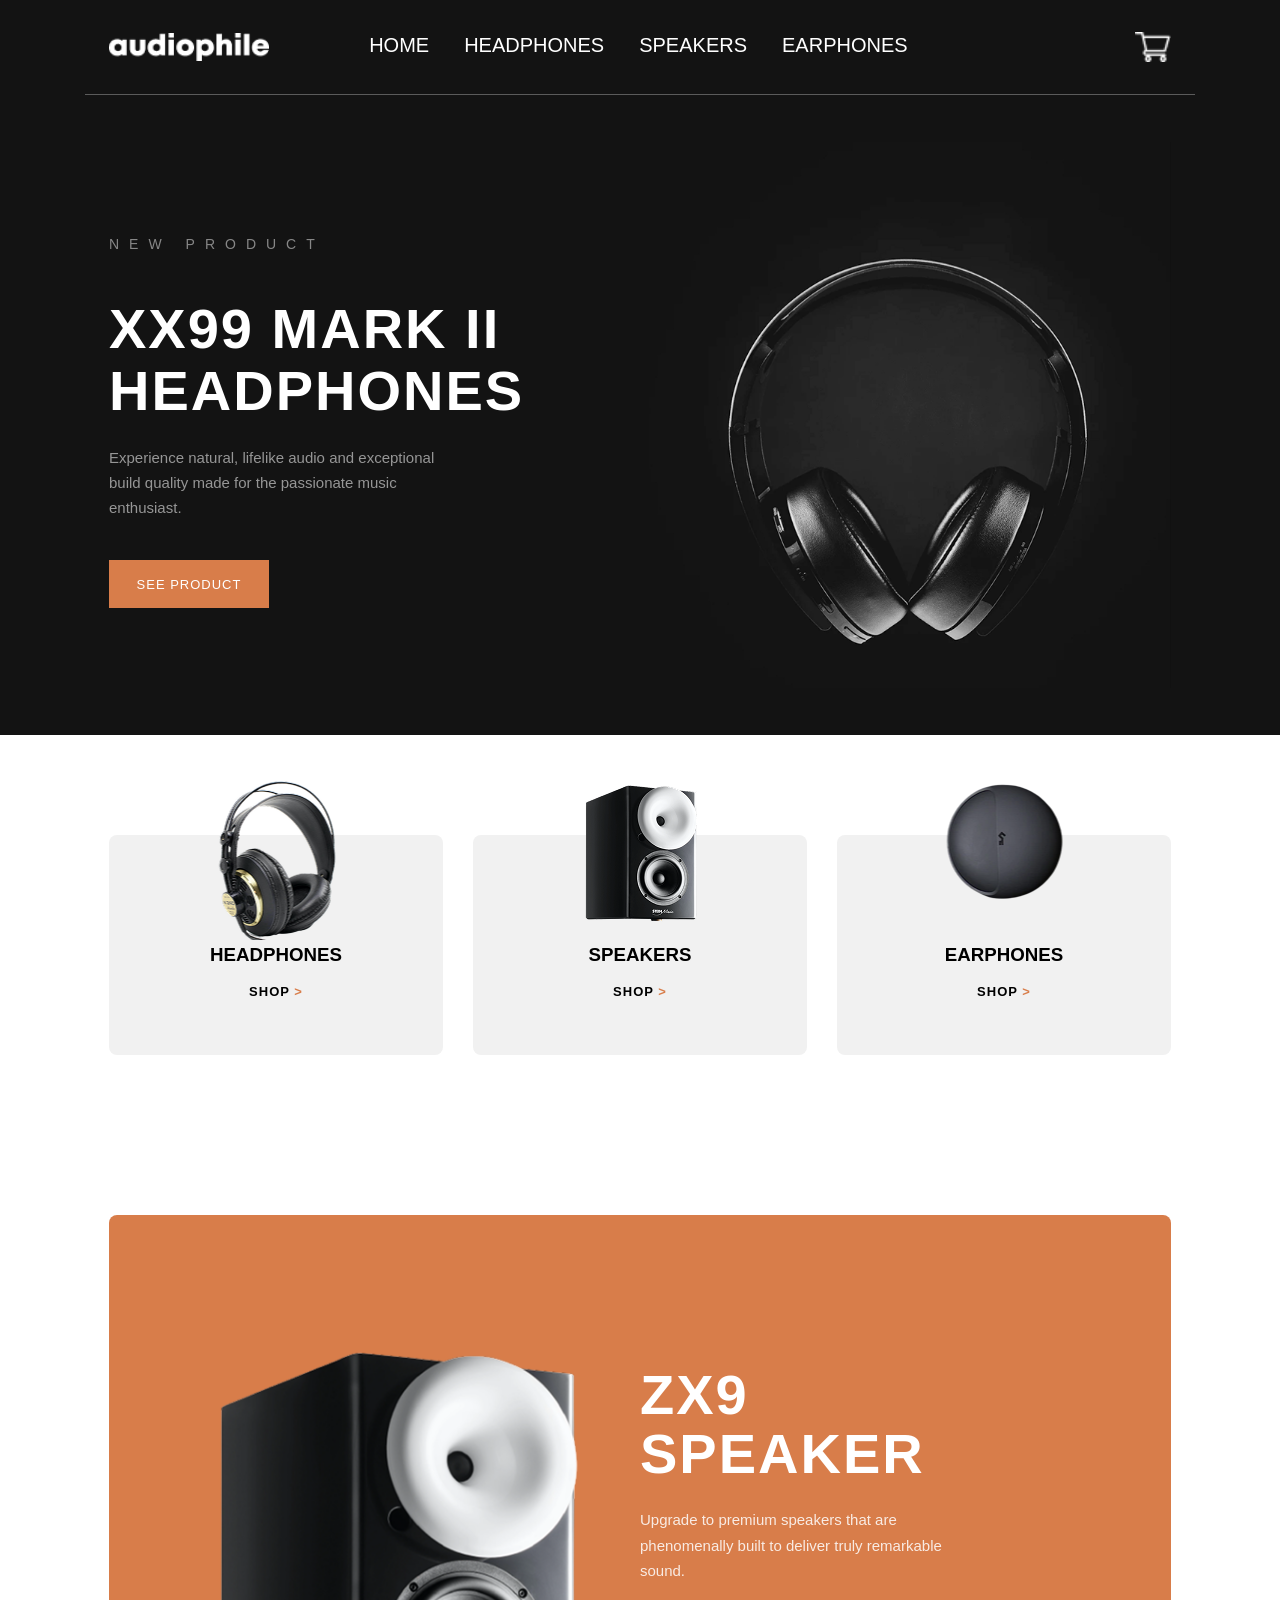
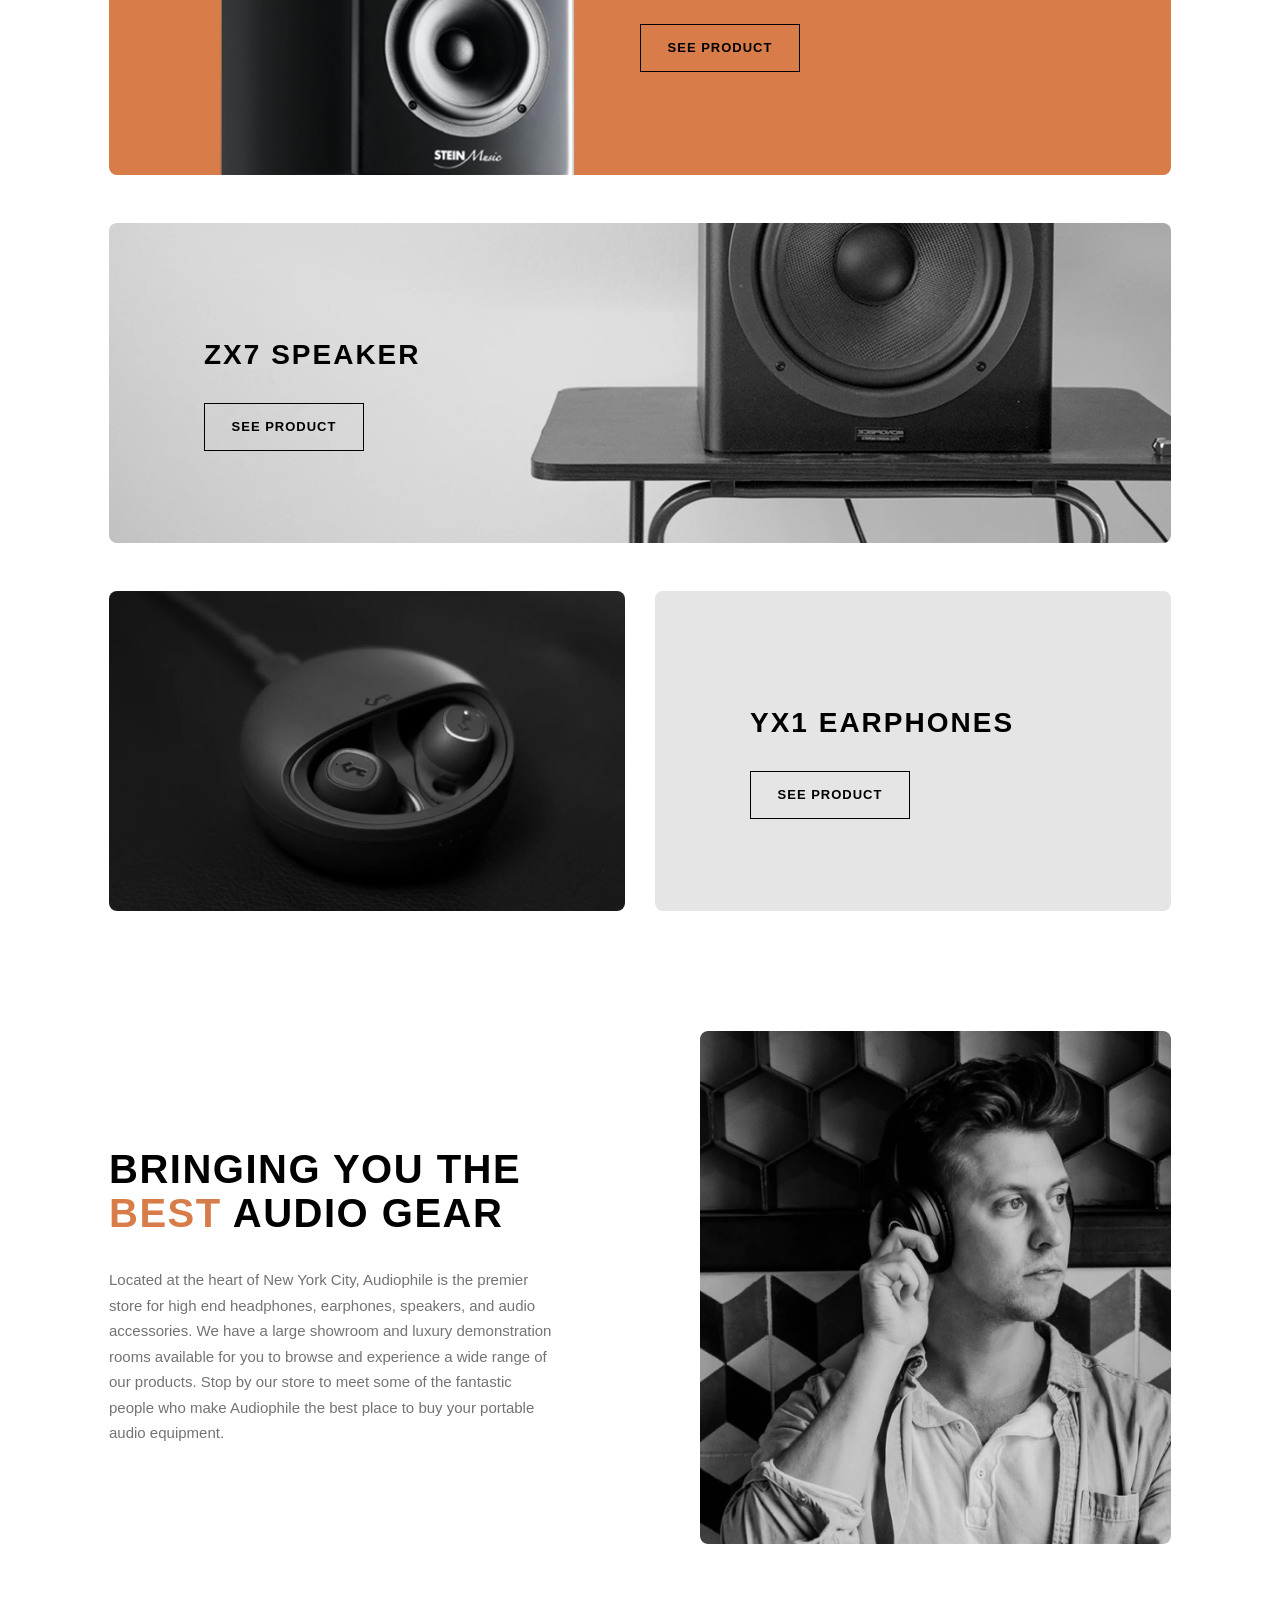
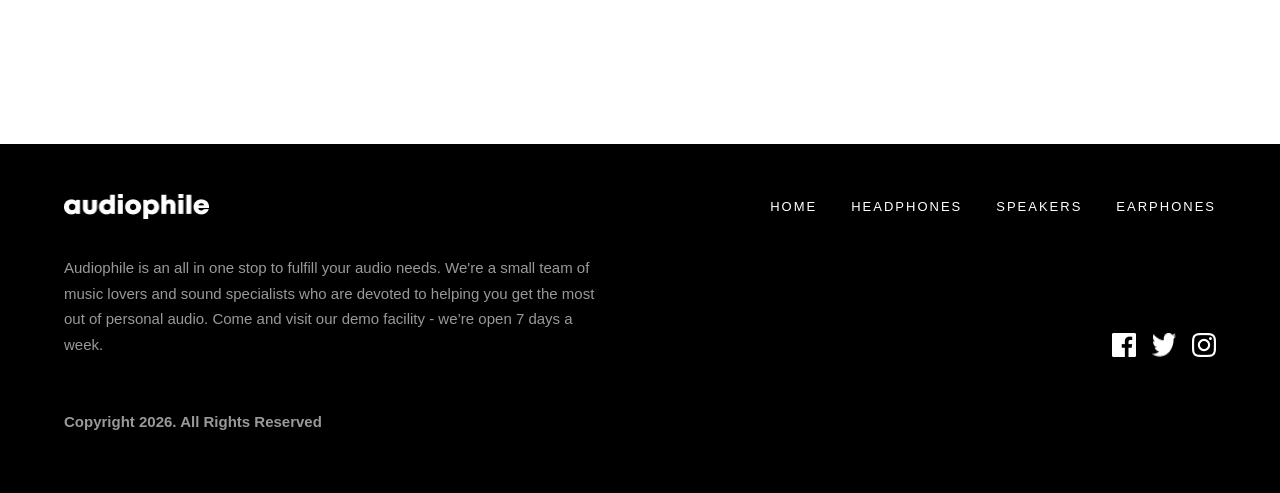
<file: index.html>
<html lang="en">
<head>
  <meta charset="UTF-8">
  <meta name="viewport" content="width=device-width, initial-scale=1.0">
  <title>home</title>
  <link rel="stylesheet" href="style.css">
</head>
<body class="home-body">

    <div class="home-black">

  <header>
    <div class="nav-left">
      <img src="assets/icon-menu.svg" alt="menu" class="icon-menu">
      <img src="assets/audiophile.png" alt="logo" class="icon-logo">
      <nav>
        <a href="index.html" class="category">HOME</a>
        <a href="headphones.html" class="category">HEADPHONES</a>
        <a href="speakers.html" class="category">SPEAKERS</a>
        <a href="earphones.html" class="category">EARPHONES</a>
      
      </nav>
    </div>  
    <div class="nav-right">
        <img src="assets/cart.png" alt="cart" class="icon-cart">
     </div>   
  </header>

    <div class="mobile-menu">
      <img src="assets/icon-close.svg" alt="close" class="mobile-close">

      <a href="index.html">HOME</a>
      <a href="headphones.html">HEADPHONES</a>
      <a href="speakers.html">SPEAKERS</a>
      <a href="earphones.html">EARPHONES</a>
    </div>
    <div class="overlay"></div>

  <div class="cart-box">
    <h3>Cart</h3>
    <div class="cart-inside">
      Your cart is empty
    </div>
  </div>


  <main class="home-main">
    <section class="home-top">
      <div class="home-top-div">
        <div class="home-top-text">
          <p class="new-product">NEW PRODUCT</p>
          <h1>XX99 MARK II HEADPHONES</h1>
          <p class="home-top-info">Experience natural, lifelike audio and exceptional build 
            quality made for the passionate music enthusiast.</p>
          <a href="product.html?slug=xx99-mark-two-headphones" class="orange-btn">SEE PRODUCT</a>
        </div>
        <img src="assets/big-h2-back.png" alt="h2" class="home-top-img">
      </div>
    </section>
  </main>
      </div>


<section class="category-section">
  <div class="category-card">
    <img src="assets/h1.png" alt="headphones">
    <h3>HEADPHONES</h3>
    <a href="headphones.html">SHOP <span>></span></a>
  </div>

  <div class="category-card">
    <img src="assets/s1.png" alt="speakers">
    <h3>SPEAKERS</h3>
    <a href="speakers.html">SHOP <span>></span></a>
  </div>

  <div class="category-card">
    <img src="assets/e1.png" alt="earphones">
    <h3>EARPHONES</h3>
    <a href="earphones.html">SHOP <span>></span></a>
  </div>
</section>

<section class="home-featured">
  <div class="zx9-card">
    <img src="assets/big-s1.png" alt="zx9" class="zx9-img">
    <div class="zx9-text">
      <h2>ZX9 SPEAKER</h2>
      <p>
        Upgrade to premium speakers that are phenomenally built to deliver truly remarkable sound.
      </p>
      <a href="product.html?slug=zx9-speaker" class="weird-btn">SEE PRODUCT</a>
    </div>
  </div>
    <div class="zx7-card">
      <div class="zx7-text">
        <h2>ZX7 SPEAKER</h2>
        <a href="product.html?slug=zx7-speaker" class="weird-btn">SEE PRODUCT</a>
      </div>
    </div>
    <div class="yx1-card">
      <img src="assets/big-e2.png" alt="YX1" class="yx1-img">
      <div class="yx1-text">
        <h2>YX1 EARPHONES</h2>
        <a href="product.html?slug=yx1-earphones" class="weird-btn">SEE PRODUCT</a>
      </div>
    </div>
</section>

<section class="about">
  <div class="about-text">
    <h2>BRINGING YOU THE <span>BEST</span> AUDIO GEAR</h2>
    <p>
      Located at the heart of New York City, Audiophile is the premier store for high end headphones, 
      earphones, speakers, and audio accessories. We have a large showroom and luxury demonstration rooms 
      available for you to browse and experience a wide range of our products. Stop by our store to meet some 
      of the fantastic people who make Audiophile the best place to buy your portable audio equipment.
    </p>
  </div>
  <img src="assets/unc.png" alt="vigac" class="vigac">
</section>

  <footer>
    <div class="footer-container">
      <div class="footer-top">
        <img src="assets/audiophile.png" alt="logo" class="footer-logo">
        
        <nav class="footer-nav">
          <a href="index.html">HOME</a>
          <a href="headphones.html">HEADPHONES</a>
          <a href="speakers.html">SPEAKERS</a>
          <a href="earphones.html">EARPHONES</a>
        </nav>
      </div>
      
      <div class="footer-middle">
        <p>Audiophile is an all in one stop to fulfill your audio needs. We're a small team of music
          lovers and sound specialists who are devoted to helping you get the most out of personal
            audio. Come and visit our demo facility - we’re open 7 days a week.</p>
        <div class="socials">
          <img src="assets/fb.png" alt="facebook.com">
          <img src="assets/x.png" alt="twitter">
          <img src="assets/ig.png" alt="insta">
        </div>    
      </div>

    <p class="copyright">Copyright 2026. All Rights Reserved</p>
   </div>
  </footer>

  <script src="product.js"></script>
</body>
</html>
</file>
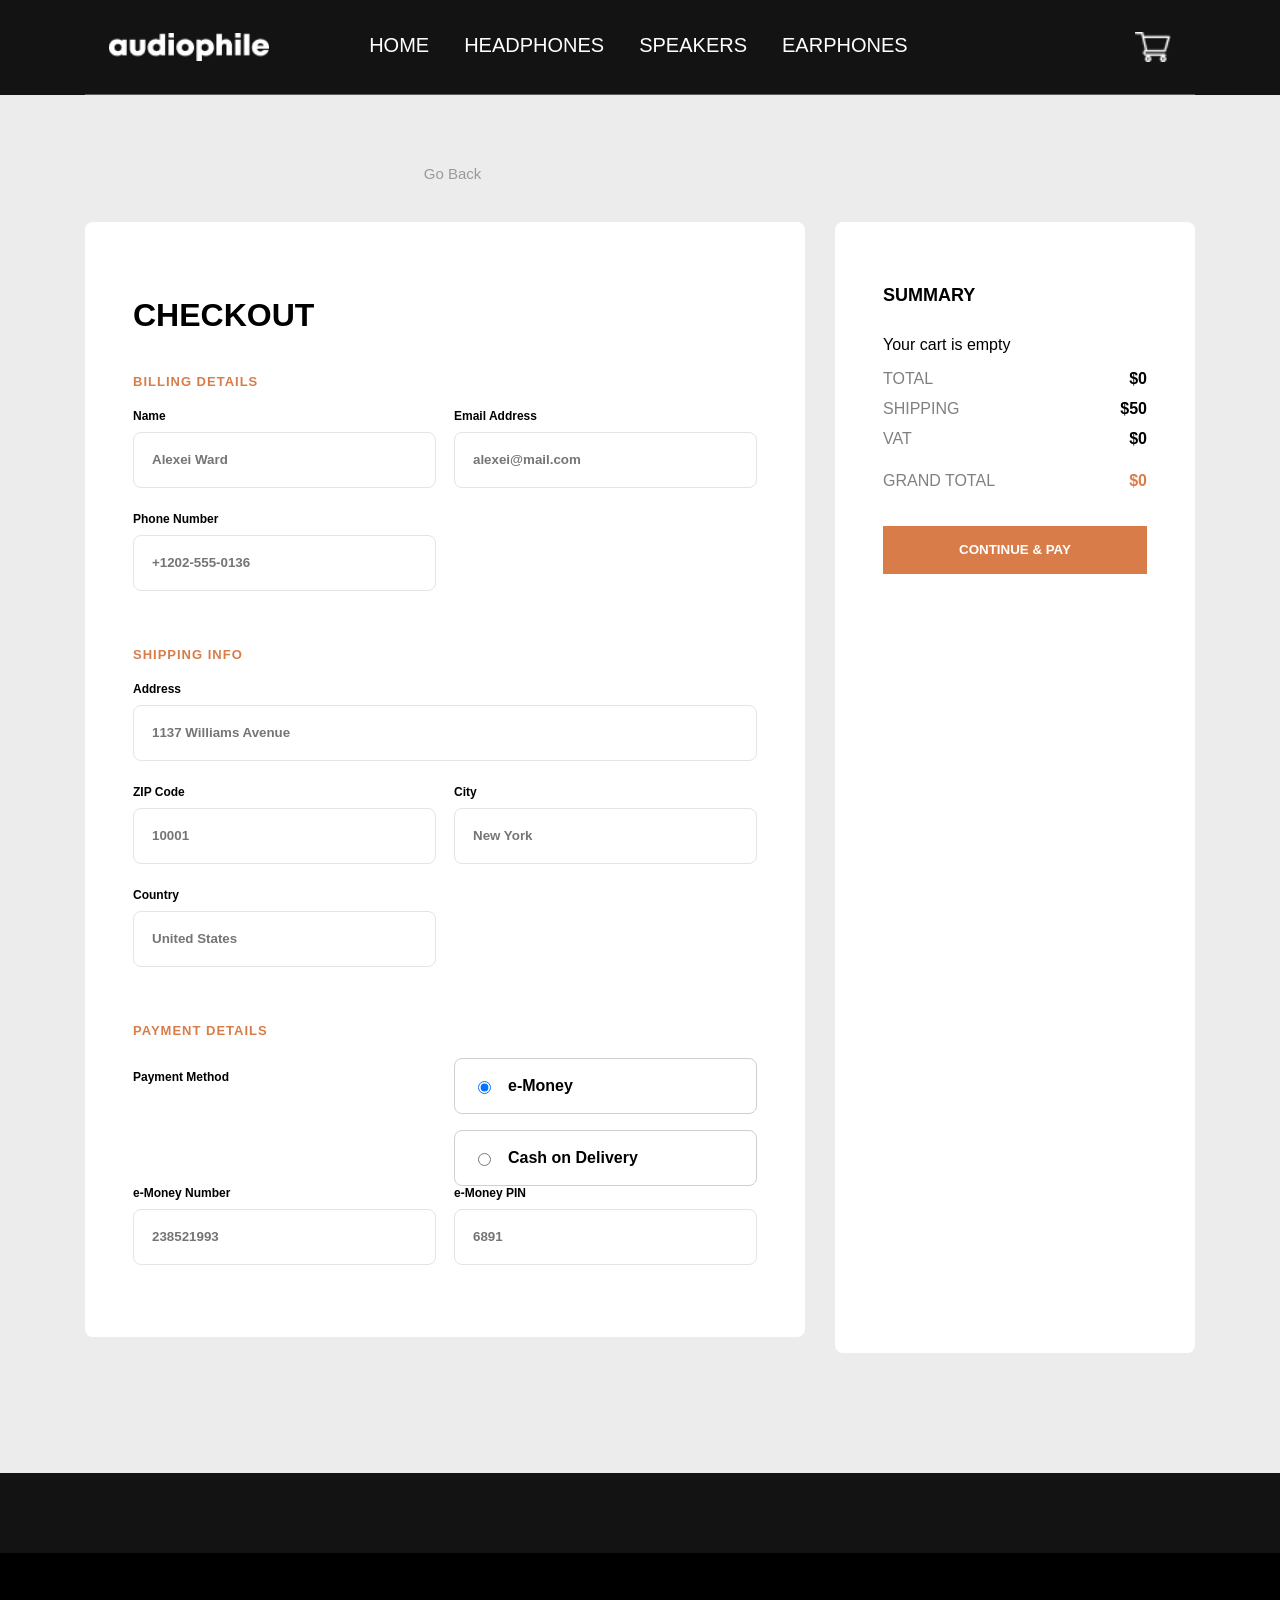
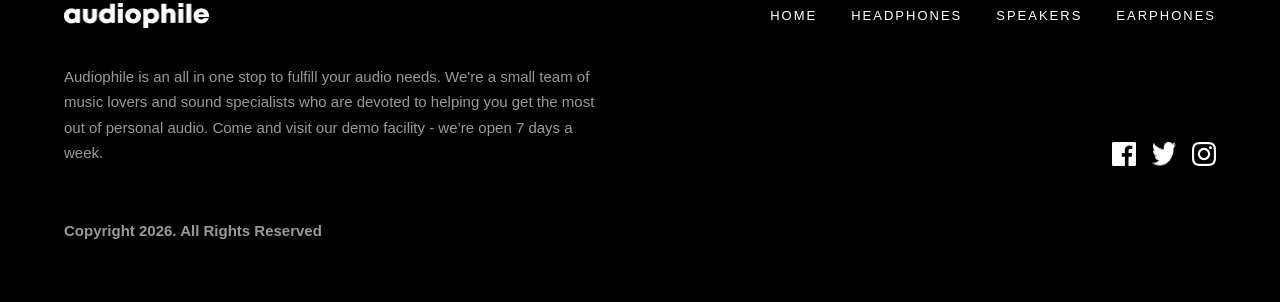
<file: checkout.html>
<html lang="en">
<head>
  <meta charset="UTF-8">
  <meta name="viewport" content="width=device-width, initial-scale=1.0">
  <title>checkout</title>
  <link rel="stylesheet" href="style.css">
</head>
<body class="home-body">

    <div class="home-black">

  <header>
    <div class="nav-left">
      <img src="assets/icon-menu.svg" alt="menu" class="icon-menu">
      <img src="assets/audiophile.png" alt="logo" class="icon-logo">
      <nav>
        <a href="index.html" class="category">HOME</a>
        <a href="headphones.html" class="category">HEADPHONES</a>
        <a href="speakers.html" class="category">SPEAKERS</a>
        <a href="earphones.html" class="category">EARPHONES</a>
      
      </nav>
    </div>  
    <div class="nav-right">
        <img src="assets/cart.png" alt="cart" class="icon-cart">
     </div>   
  </header>

    <div class="mobile-menu">
      <img src="assets/icon-close.svg" alt="close" class="mobile-close">

      <a href="index.html">HOME</a>
      <a href="headphones.html">HEADPHONES</a>
      <a href="speakers.html">SPEAKERS</a>
      <a href="earphones.html">EARPHONES</a>
    </div>
    <div class="overlay"></div>

  <div class="cart-box">
    <h3>Cart</h3>
    <div class="cart-inside">
      Your cart is empty
    </div>
  </div>


  <main class="checkout-page">
  <a href="product.html" class="back">Go Back</a>

  <section class="checkout-section">
    <form class="checkout-form">
      <h1>CHECKOUT</h1>

      <h3>BILLING DETAILS</h3>

      <div class="form-row">
        <div class="form-div">
          <label>Name</label>
          <input type="text" id="name" placeholder="Alexei Ward">
          <small></small>
        </div>

        <div class="form-div">
          <label>Email Address</label>
          <input type="email" id="email" placeholder="alexei@mail.com">
          <small></small>
        </div>
      </div>

      <div class="form-row">
        <div class="form-div">
          <label>Phone Number</label>
          <input type="text" id="phone" placeholder="+1202-555-0136">
          <small></small>
        </div>
      </div>

      <h3>SHIPPING INFO</h3>

      <div class="form-div">
        <label>Address</label>
        <input type="text" id="address" placeholder="1137 Williams Avenue">
        <small></small>
      </div>

      <div class="form-row">
        <div class="form-div">
          <label>ZIP Code</label>
          <input type="text" id="zip" placeholder="10001">
          <small></small>
        </div>

        <div class="form-div">
          <label>City</label>
          <input type="text" id="city" placeholder="New York">
          <small></small>
        </div>
      </div>

      <div class="form-row">
        <div class="form-div">
          <label>Country</label>
          <input type="text" id="country" placeholder="United States">
          <small></small>
        </div>
      </div>

      <h3>PAYMENT DETAILS</h3>

      <div class="payment-row">
        <p>Payment Method</p>

        <div class="payment-options">
          <label class="payment-box">
            <input type="radio" name="payment" checked>
            e-Money
          </label>

          <label class="payment-box">
            <input type="radio" name="payment">
            Cash on Delivery
          </label>
        </div>
      </div>

      <div class="form-row">
        <div class="form-div">
          <label>e-Money Number</label>
          <input type="text" id="moneyNumber" placeholder="238521993">
          <small></small>
        </div>

        <div class="form-div">
          <label>e-Money PIN</label>
          <input type="text" id="moneyPin" placeholder="6891">
          <small></small>
        </div>
      </div>
    </form>

    <aside class="summary-box">
      <h2>SUMMARY</h2>

      <div class="summary-items"></div>

      <div class="summary-row">
        <span>TOTAL</span>
        <strong class="summary-total">$0</strong>
      </div>

      <div class="summary-row">
        <span>SHIPPING</span>
        <strong>$50</strong>
      </div>

      <div class="summary-row">
        <span>VAT</span>
        <strong class="vat">$0</strong>
      </div>

      <div class="summary-row grand">
        <span>GRAND TOTAL</span>
        <strong class="summary-grand">$0</strong>
      </div>

      <button class="pay">CONTINUE & PAY</button>
    </aside>
  </section>
</main>

  <footer>
    <div class="footer-container">
      <div class="footer-top">
        <img src="assets/audiophile.png" alt="logo" class="footer-logo">
        
        <nav class="footer-nav">
          <a href="index.html">HOME</a>
          <a href="headphones.html">HEADPHONES</a>
          <a href="speakers.html">SPEAKERS</a>
          <a href="earphones.html">EARPHONES</a>
        </nav>
      </div>
      
      <div class="footer-middle">
        <p>Audiophile is an all in one stop to fulfill your audio needs. We're a small team of music
          lovers and sound specialists who are devoted to helping you get the most out of personal
            audio. Come and visit our demo facility - we’re open 7 days a week.</p>
        <div class="socials">
          <img src="assets/fb.png" alt="facebook.com">
          <img src="assets/x.png" alt="twitter">
          <img src="assets/ig.png" alt="insta">
        </div>    
      </div>

    <p class="copyright">Copyright 2026. All Rights Reserved</p>
   </div>
  </footer>

  <div class="order-overlay">
  <div class="order-div">
    <div class="check-symbol">✓</div>

    <h2>THANK YOU<br>FOR YOUR ORDER</h2>

    <p class="order-message">You will receive an email confirmation shortly.</p>

    <div class="order-summary-div">
      <div class="order-left">
        <div class="order-main-product"></div>
        <p class="other-items-text"></p>
      </div>

      <div class="order-right">
        <span>GRAND TOTAL</span>
        <strong class="grand-total">$0</strong>
      </div>
    </div>

    <a href="index.html" class="back-home-btn">BACK TO HOME</a>
  </div>
</div>

  <script src="checkout.js"></script>
</body>
</html>
</file>
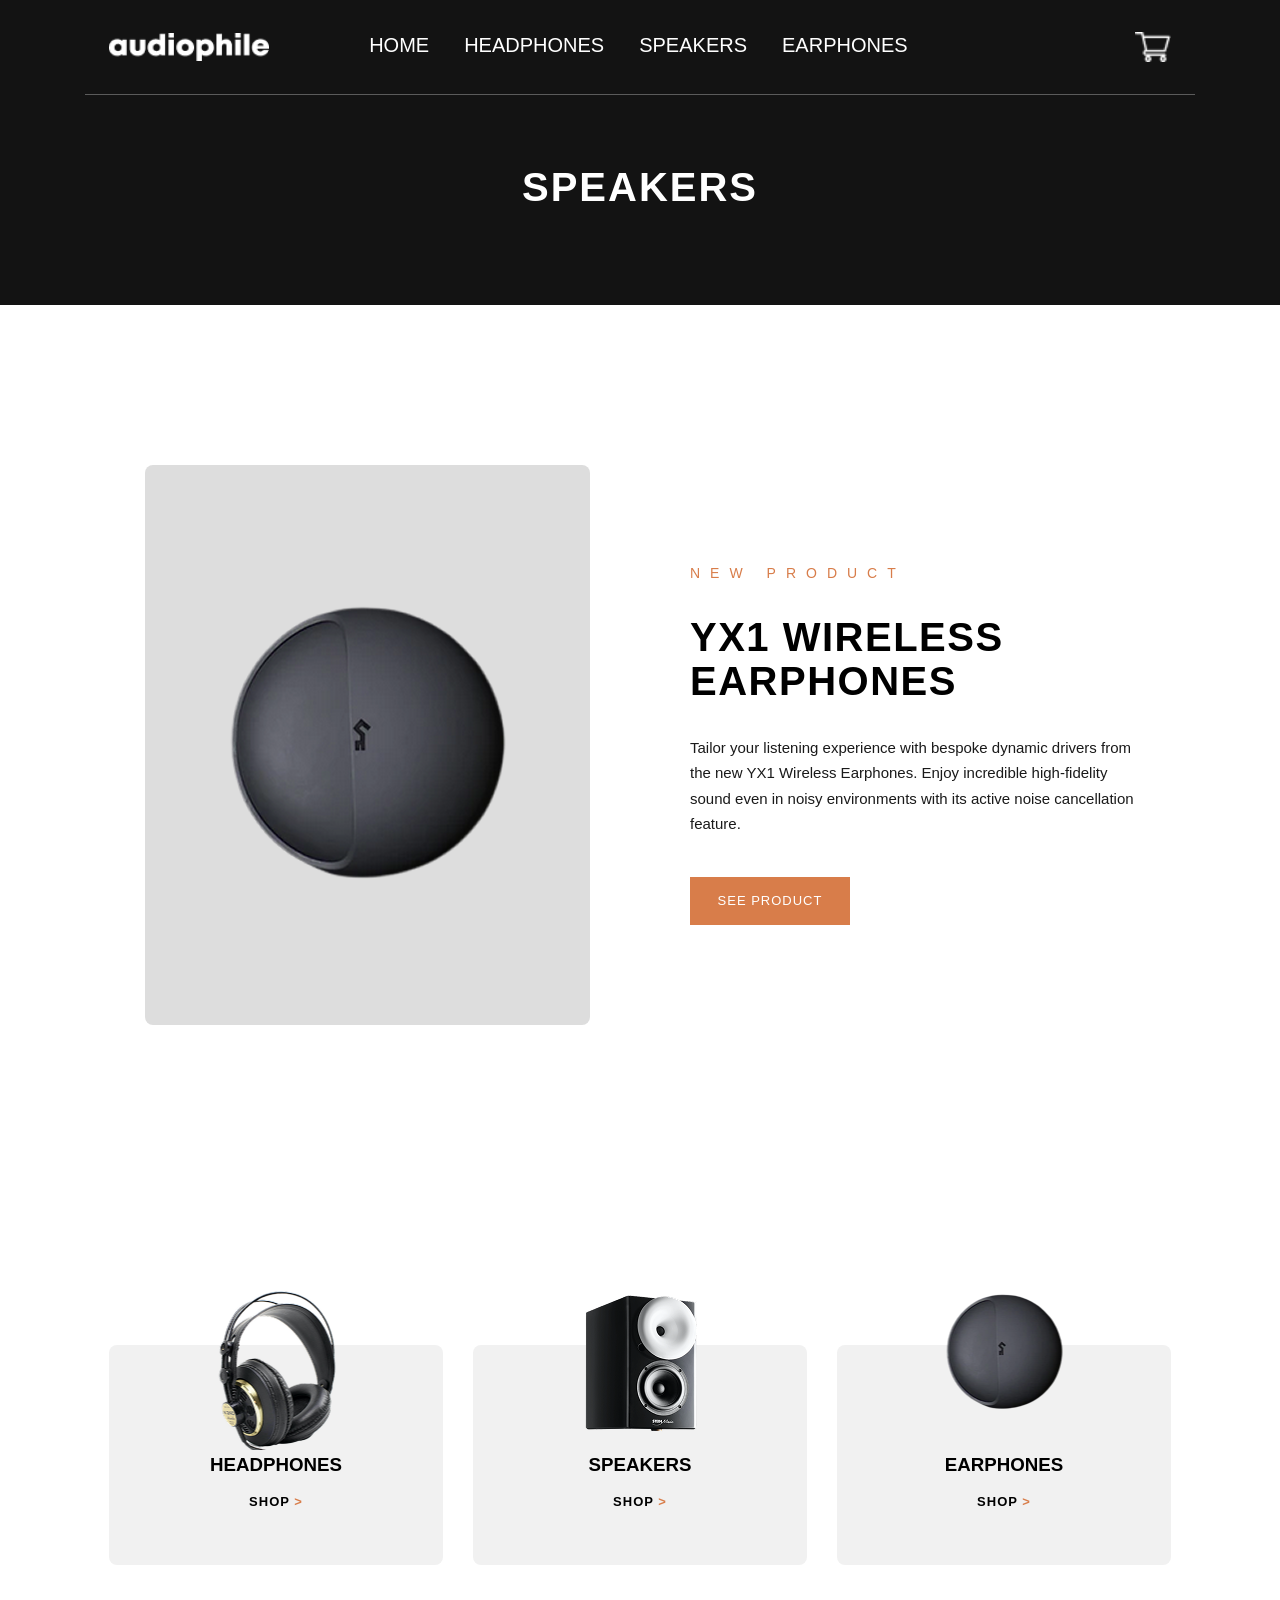
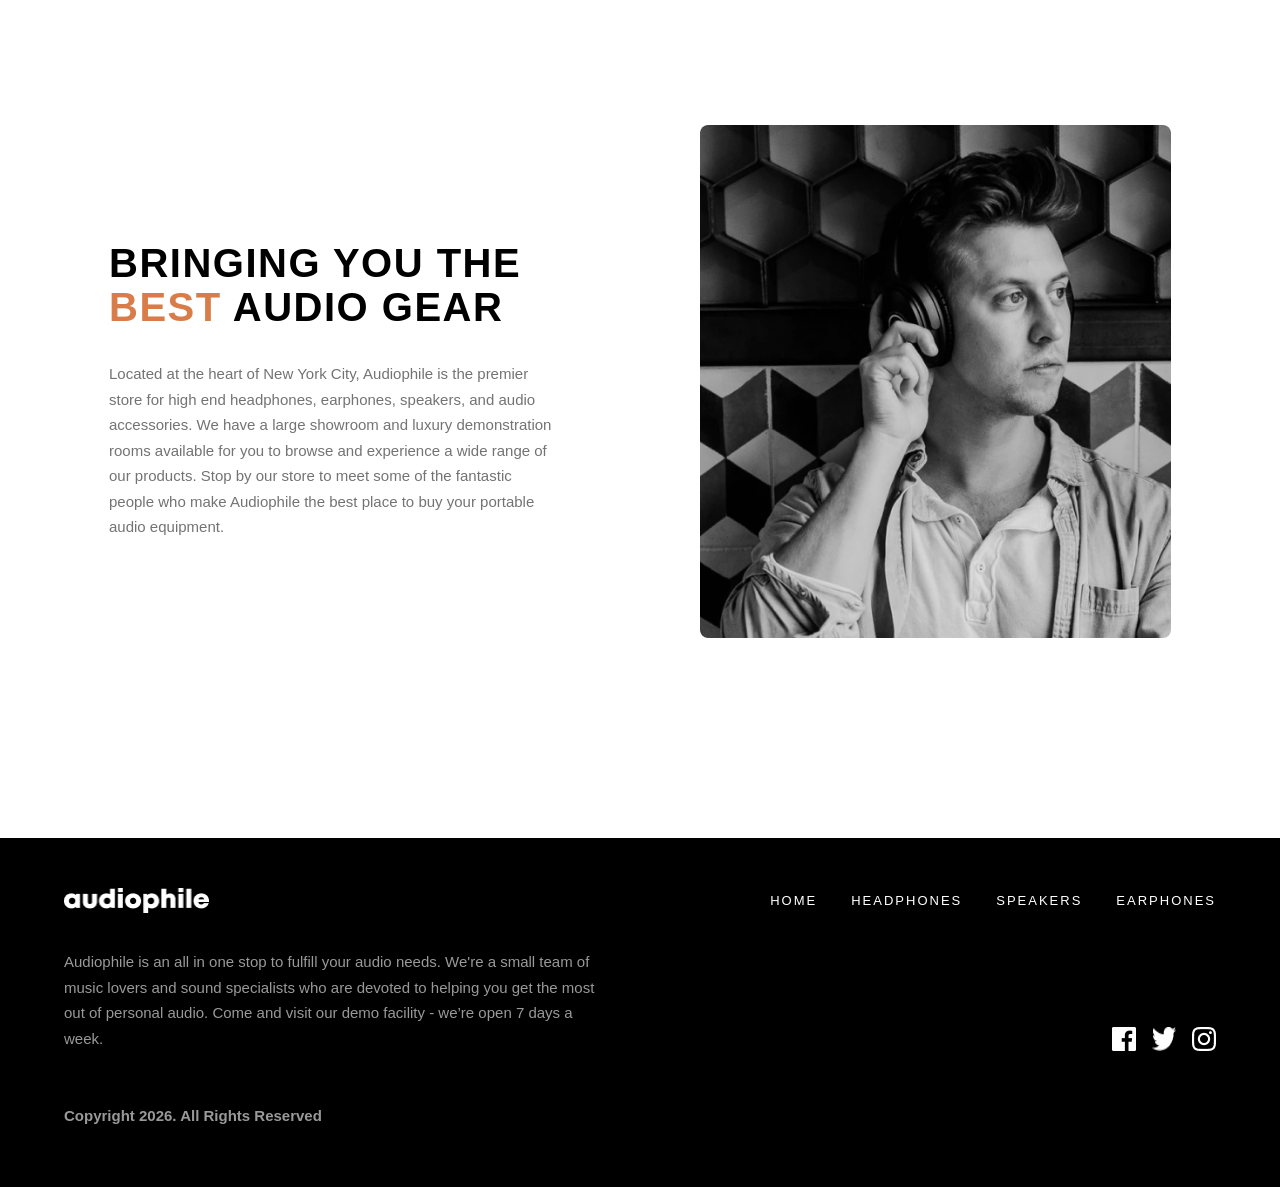
<file: earphones.html>
<html lang="en">
<head>
  <meta charset="UTF-8">
  <meta name="viewport" content="width=device-width, initial-scale=1.0">
  <title>earphones</title>
  <link rel="stylesheet" href="style.css">
</head>
<body class="home-body">

    <div class="home-black">

  <header>
    <div class="nav-left">
      <img src="assets/icon-menu.svg" alt="menu" class="icon-menu">
      <img src="assets/audiophile.png" alt="logo" class="icon-logo">
      <nav>
        <a href="index.html" class="category">HOME</a>
        <a href="headphones.html" class="category">HEADPHONES</a>
        <a href="speakers.html" class="category">SPEAKERS</a>
        <a href="earphones.html" class="category">EARPHONES</a>
      
      </nav>
    </div>  
    <div class="nav-right">
        <img src="assets/cart.png" alt="cart" class="icon-cart">
     </div>   
  </header>

    <div class="mobile-menu">
      <img src="assets/icon-close.svg" alt="close" class="mobile-close">

      <a href="index.html">HOME</a>
      <a href="headphones.html">HEADPHONES</a>
      <a href="speakers.html">SPEAKERS</a>
      <a href="earphones.html">EARPHONES</a>
    </div>
    <div class="overlay"></div>

  <div class="cart-box">
    <h3>Cart</h3>
    <div class="cart-inside">
      Your cart is empty
    </div>
  </div>


  <main class="home-main">
    <h1 class="h-h1">SPEAKERS</h1>
  </main>
      </div>

<section class="category-products">
  <div class="category-product">
    <div class="category-product-img">
      <img src="assets/big-e1.png" alt="XX99">
    </div>

    <div class="category-product-text">
      <span class="new-product-p">NEW PRODUCT</span>
      <h2>YX1 WIRELESS EARPHONES</h2>
      <p> Tailor your listening experience with bespoke dynamic drivers from the new YX1 Wireless 
        Earphones. Enjoy incredible high-fidelity sound even in noisy environments with its active 
        noise cancellation feature. </p>
      <a href="product.html?slug=yx1-earphones" class="orange-btn">SEE PRODUCT</a>
    </div>
  </div>
  </div>
  </div>
</section>


<section class="category-section">
  <div class="category-card">
    <img src="assets/h1.png" alt="headphones">
    <h3>HEADPHONES</h3>
    <a href="headphones.html">SHOP <span>></span></a>
  </div>

  <div class="category-card">
    <img src="assets/s1.png" alt="speakers">
    <h3>SPEAKERS</h3>
    <a href="speakers.html">SHOP <span>></span></a>
  </div>

  <div class="category-card">
    <img src="assets/e1.png" alt="earphones">
    <h3>EARPHONES</h3>
    <a href="earphones.html">SHOP <span>></span></a>
  </div>
</section>



<section class="about">
  <div class="about-text">
    <h2>BRINGING YOU THE <span>BEST</span> AUDIO GEAR</h2>
    <p>
      Located at the heart of New York City, Audiophile is the premier store for high end headphones, 
      earphones, speakers, and audio accessories. We have a large showroom and luxury demonstration rooms 
      available for you to browse and experience a wide range of our products. Stop by our store to meet some 
      of the fantastic people who make Audiophile the best place to buy your portable audio equipment.
    </p>
  </div>
  <img src="assets/unc.png" alt="vigac" class="vigac">
</section>

  <footer>
    <div class="footer-container">
      <div class="footer-top">
        <img src="assets/audiophile.png" alt="logo" class="footer-logo">
        
        <nav class="footer-nav">
          <a href="index.html">HOME</a>
          <a href="headphones.html">HEADPHONES</a>
          <a href="speakers.html">SPEAKERS</a>
          <a href="earphones.html">EARPHONES</a>
        </nav>
      </div>
      
      <div class="footer-middle">
        <p>Audiophile is an all in one stop to fulfill your audio needs. We're a small team of music
          lovers and sound specialists who are devoted to helping you get the most out of personal
            audio. Come and visit our demo facility - we’re open 7 days a week.</p>
        <div class="socials">
          <img src="assets/fb.png" alt="facebook.com">
          <img src="assets/x.png" alt="twitter">
          <img src="assets/ig.png" alt="insta">
        </div>    
      </div>

    <p class="copyright">Copyright 2026. All Rights Reserved</p>
   </div>
  </footer>

  <script src="product.js"></script>
</body>
</html>
</file>
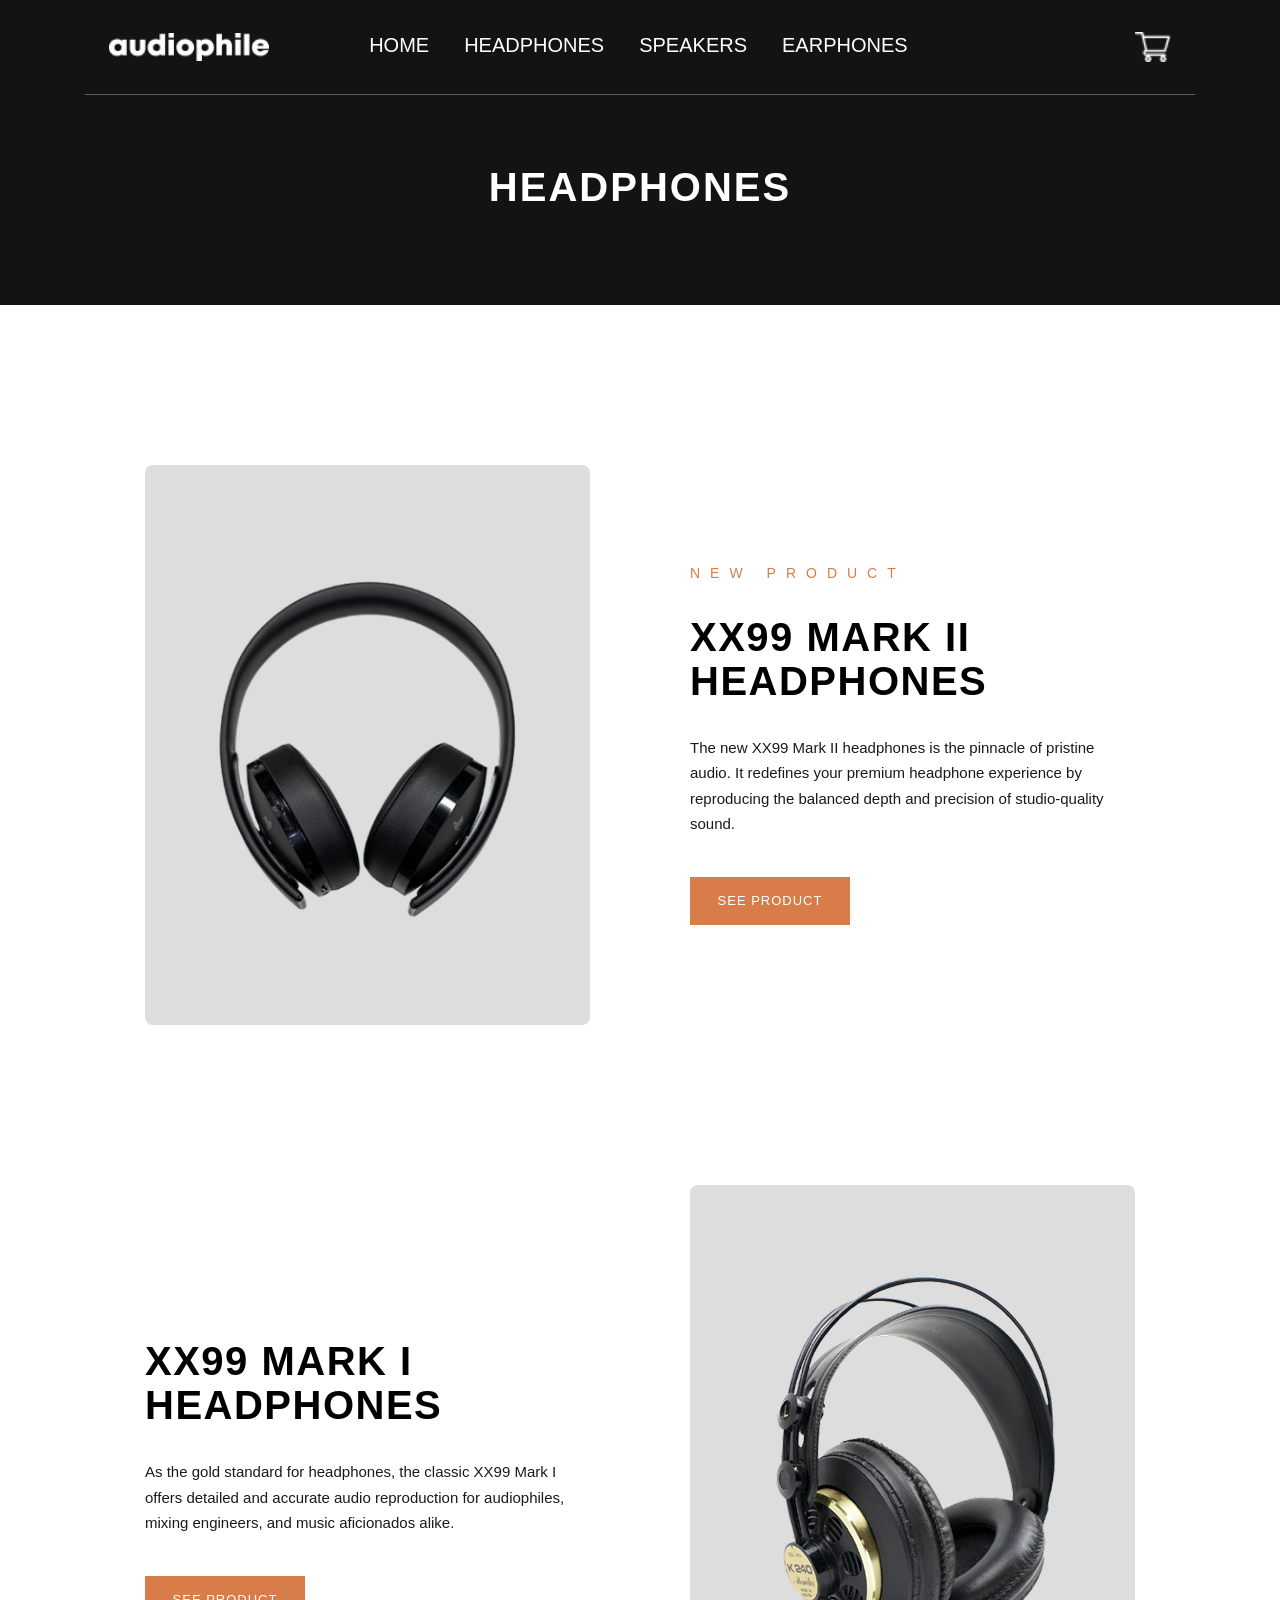
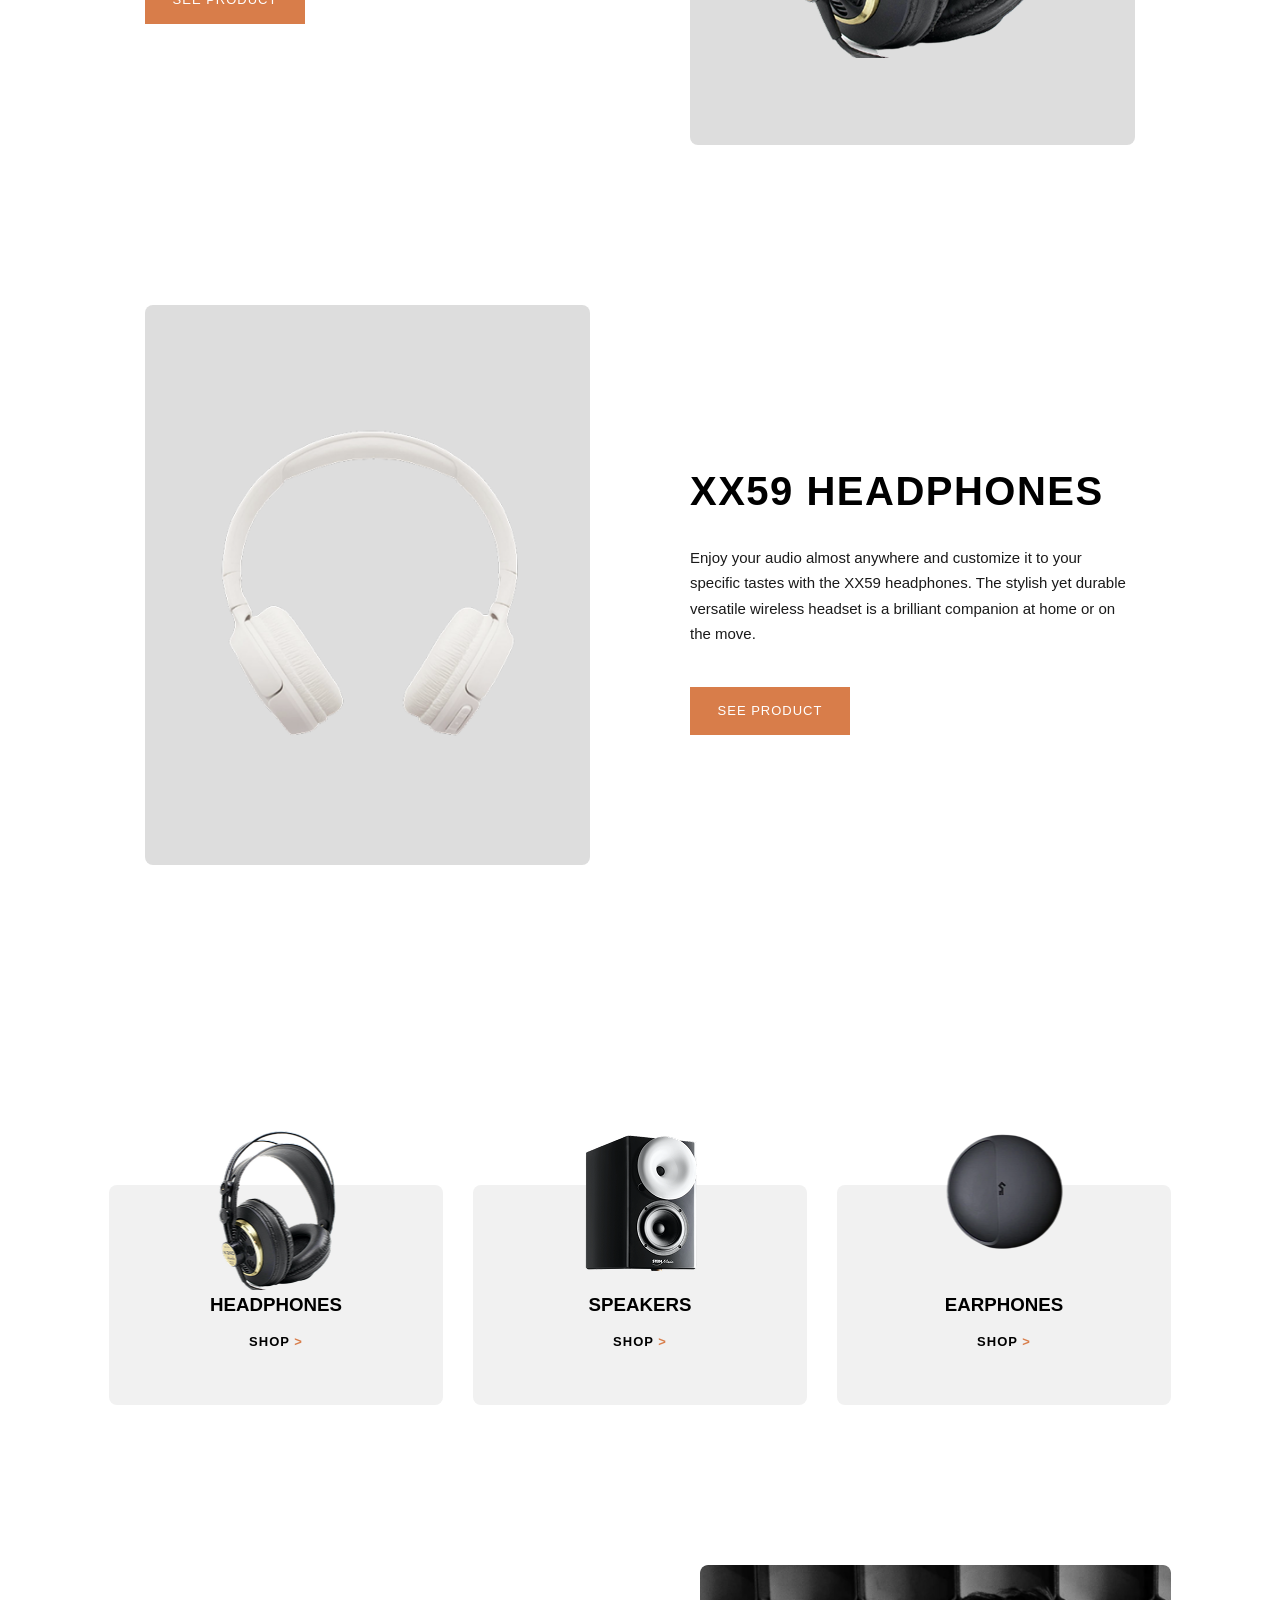
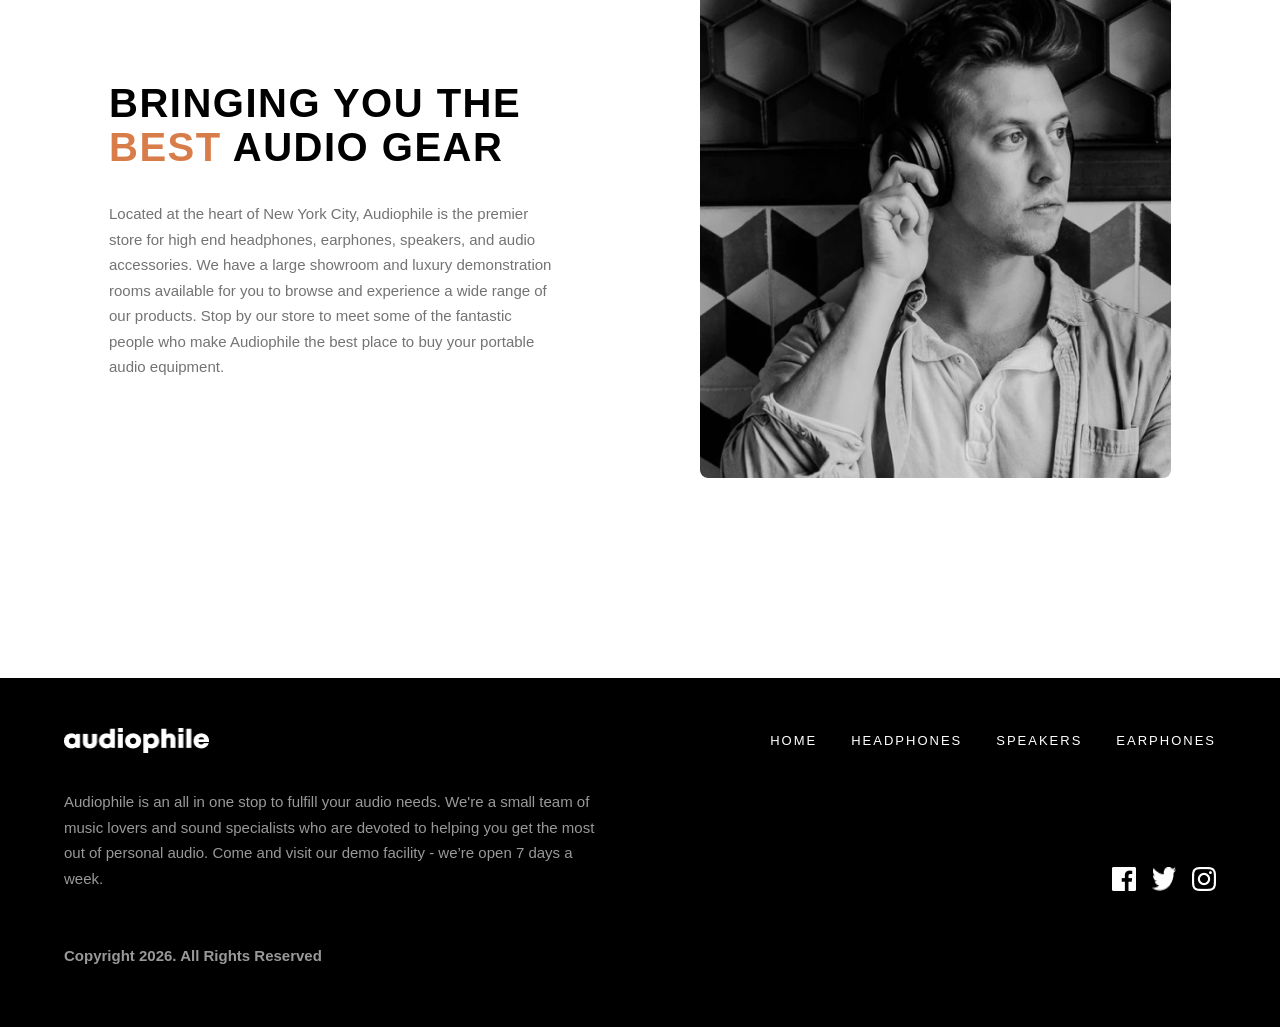
<file: headphones.html>
<html lang="en">
<head>
  <meta charset="UTF-8">
  <meta name="viewport" content="width=device-width, initial-scale=1.0">
  <title>home</title>
  <link rel="stylesheet" href="style.css">
</head>
<body class="home-body">

    <div class="home-black">

  <header>
    <div class="nav-left">
      <img src="assets/icon-menu.svg" alt="menu" class="icon-menu">
      <img src="assets/audiophile.png" alt="logo" class="icon-logo">
      <nav>
        <a href="index.html" class="category">HOME</a>
        <a href="headphones.html" class="category">HEADPHONES</a>
        <a href="speakers.html" class="category">SPEAKERS</a>
        <a href="earphones.html" class="category">EARPHONES</a>
      
      </nav>
    </div>  
    <div class="nav-right">
        <img src="assets/cart.png" alt="cart" class="icon-cart">
     </div>   
  </header>

    <div class="mobile-menu">
      <img src="assets/icon-close.svg" alt="close" class="mobile-close">

      <a href="index.html">HOME</a>
      <a href="headphones.html">HEADPHONES</a>
      <a href="speakers.html">SPEAKERS</a>
      <a href="earphones.html">EARPHONES</a>
    </div>
    <div class="overlay"></div>

  <div class="cart-box">
    <h3>Cart</h3>
    <div class="cart-inside">
      Your cart is empty
    </div>
  </div>


  <main class="home-main">
    <h1 class="h-h1">HEADPHONES</h1>
  </main>
      </div>

<section class="category-products">

  <div class="category-product">
    <div class="category-product-img">
      <img src="assets/big-h2.png" alt="XX99">
    </div>

    <div class="category-product-text">
      <a class="new-product-p">NEW PRODUCT</a>
      <h2>XX99 MARK II HEADPHONES</h2>
      <p> The new XX99 Mark II headphones is the pinnacle of pristine audio. It redefines your
        premium headphone experience by reproducing the balanced depth and precision of studio-quality 
        sound. </p>
      <a href="product.html?slug=xx99-mark-two-headphones" class="orange-btn">SEE PRODUCT</a>
    </div>
  </div>

  <div class="category-product marjvniv">
    <div class="category-product-img">
      <img src="assets/big-h1.png" alt="XX99">
    </div>

    <div class="category-product-text">
      <h2>XX99 MARK I HEADPHONES</h2>
      <p> As the gold standard for headphones, the classic XX99 Mark I offers detailed and accurate
        audio reproduction for audiophiles, mixing engineers, and music aficionados alike. </p>
      <a href="product.html?slug=xx99-mark-one-headphones" class="orange-btn">SEE PRODUCT</a>
    </div>
  </div>

  <div class="category-product">
    <div class="category-product-img">
      <img src="assets/big-h3.png" alt="XX59">
    </div>

    <div class="category-product-text">
      <h2>XX59 HEADPHONES</h2>
      <p> Enjoy your audio almost anywhere and customize it to your specific tastes with the XX59 headphones.
        The stylish yet durable versatile wireless headset is a brilliant companion at home or on the move. </p>
      <a href="product.html?slug=xx59-headphones" class="orange-btn">SEE PRODUCT</a>
    </div>
  </div>
</section>


<section class="category-section">
  <div class="category-card">
    <img src="assets/h1.png" alt="headphones">
    <h3>HEADPHONES</h3>
    <a href="headphones.html">SHOP <span>></span></a>
  </div>

  <div class="category-card">
    <img src="assets/s1.png" alt="speakers">
    <h3>SPEAKERS</h3>
    <a href="speakers.html">SHOP <span>></span></a>
  </div>

  <div class="category-card">
    <img src="assets/e1.png" alt="earphones">
    <h3>EARPHONES</h3>
    <a href="earphones.html">SHOP <span>></span></a>
  </div>
</section>



<section class="about">
  <div class="about-text">
    <h2>BRINGING YOU THE <span>BEST</span> AUDIO GEAR</h2>
    <p>
      Located at the heart of New York City, Audiophile is the premier store for high end headphones, 
      earphones, speakers, and audio accessories. We have a large showroom and luxury demonstration rooms 
      available for you to browse and experience a wide range of our products. Stop by our store to meet some 
      of the fantastic people who make Audiophile the best place to buy your portable audio equipment.
    </p>
  </div>
  <img src="assets/unc.png" alt="vigac" class="vigac">
</section>

  <footer>
    <div class="footer-container">
      <div class="footer-top">
        <img src="assets/audiophile.png" alt="logo" class="footer-logo">
        
        <nav class="footer-nav">
          <a href="index.html">HOME</a>
          <a href="headphones.html">HEADPHONES</a>
          <a href="speakers.html">SPEAKERS</a>
          <a href="earphones.html">EARPHONES</a>
        </nav>
      </div>
      
      <div class="footer-middle">
        <p>Audiophile is an all in one stop to fulfill your audio needs. We're a small team of music
          lovers and sound specialists who are devoted to helping you get the most out of personal
            audio. Come and visit our demo facility - we’re open 7 days a week.</p>
        <div class="socials">
          <img src="assets/fb.png" alt="facebook.com">
          <img src="assets/x.png" alt="twitter">
          <img src="assets/ig.png" alt="insta">
        </div>    
      </div>

    <p class="copyright">Copyright 2026. All Rights Reserved</p>
   </div>
  </footer>

  <script src="product.js"></script>
</body>
</html>
</file>
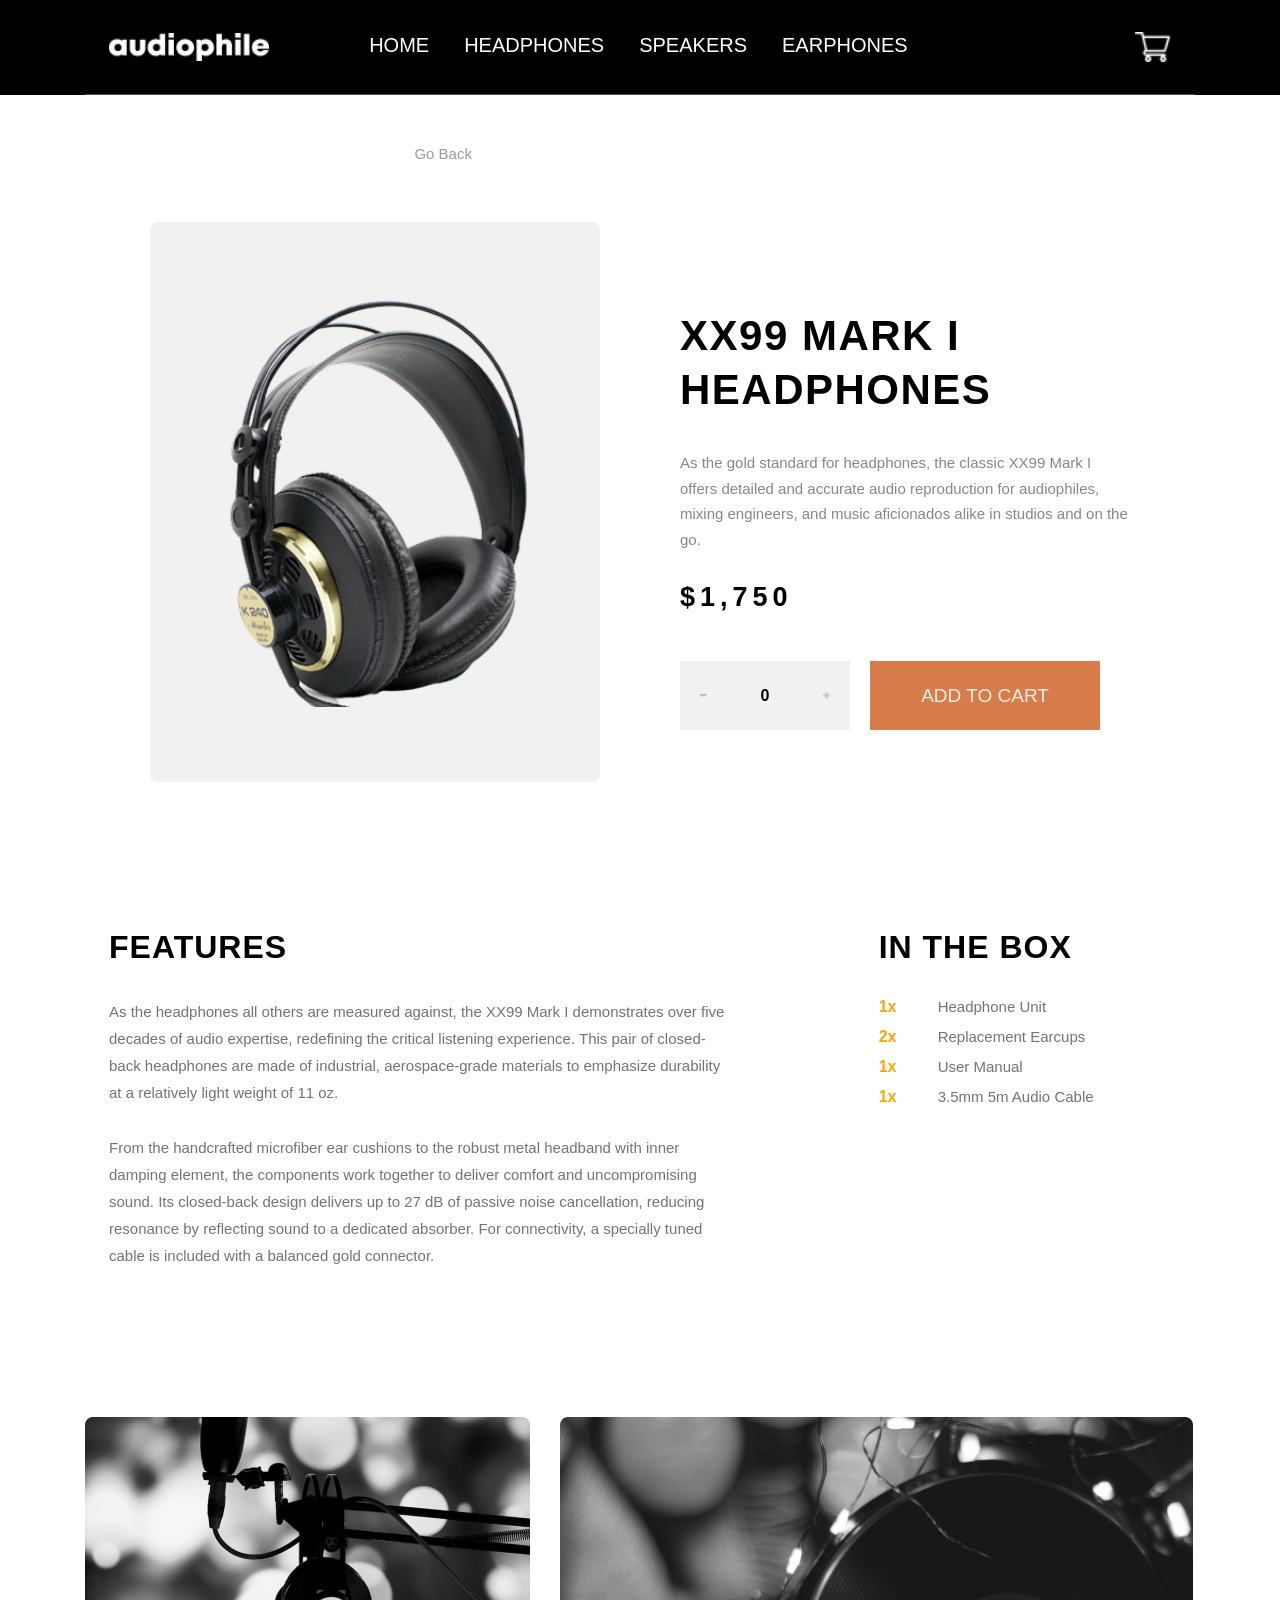
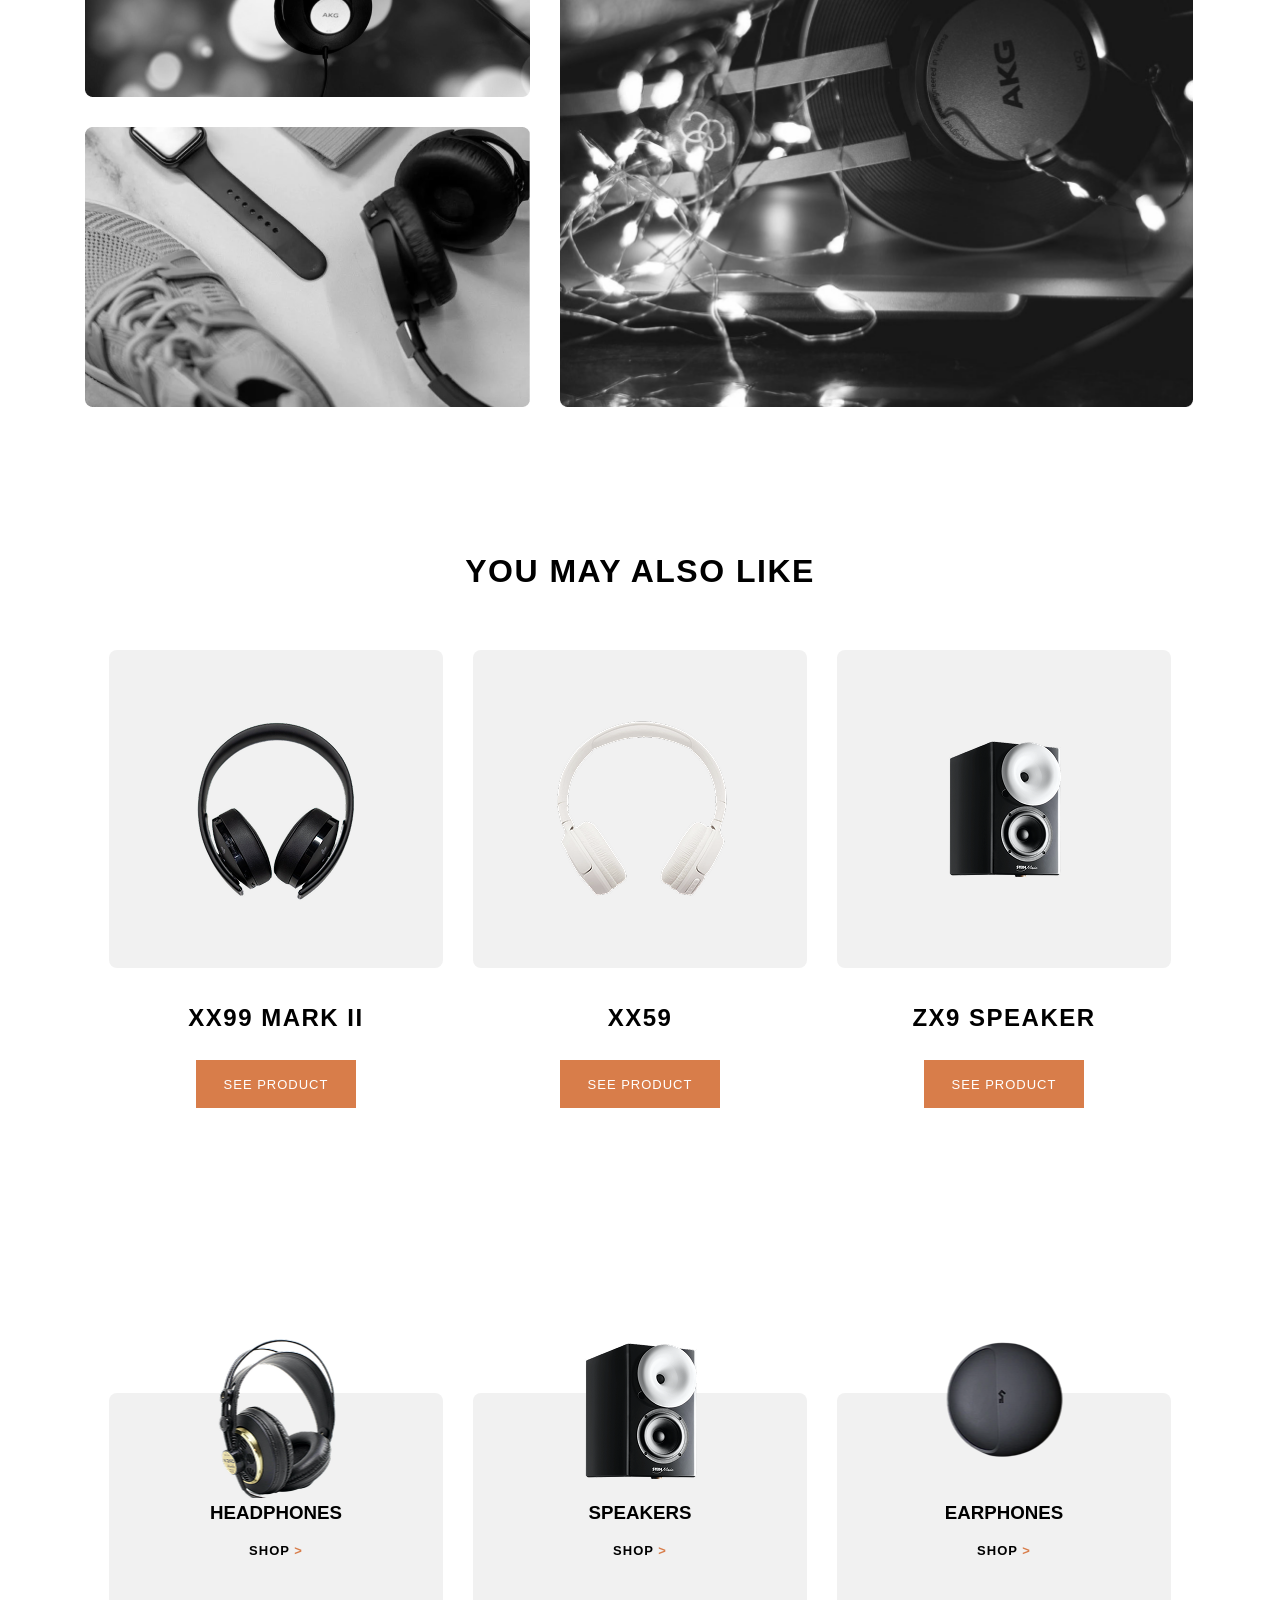
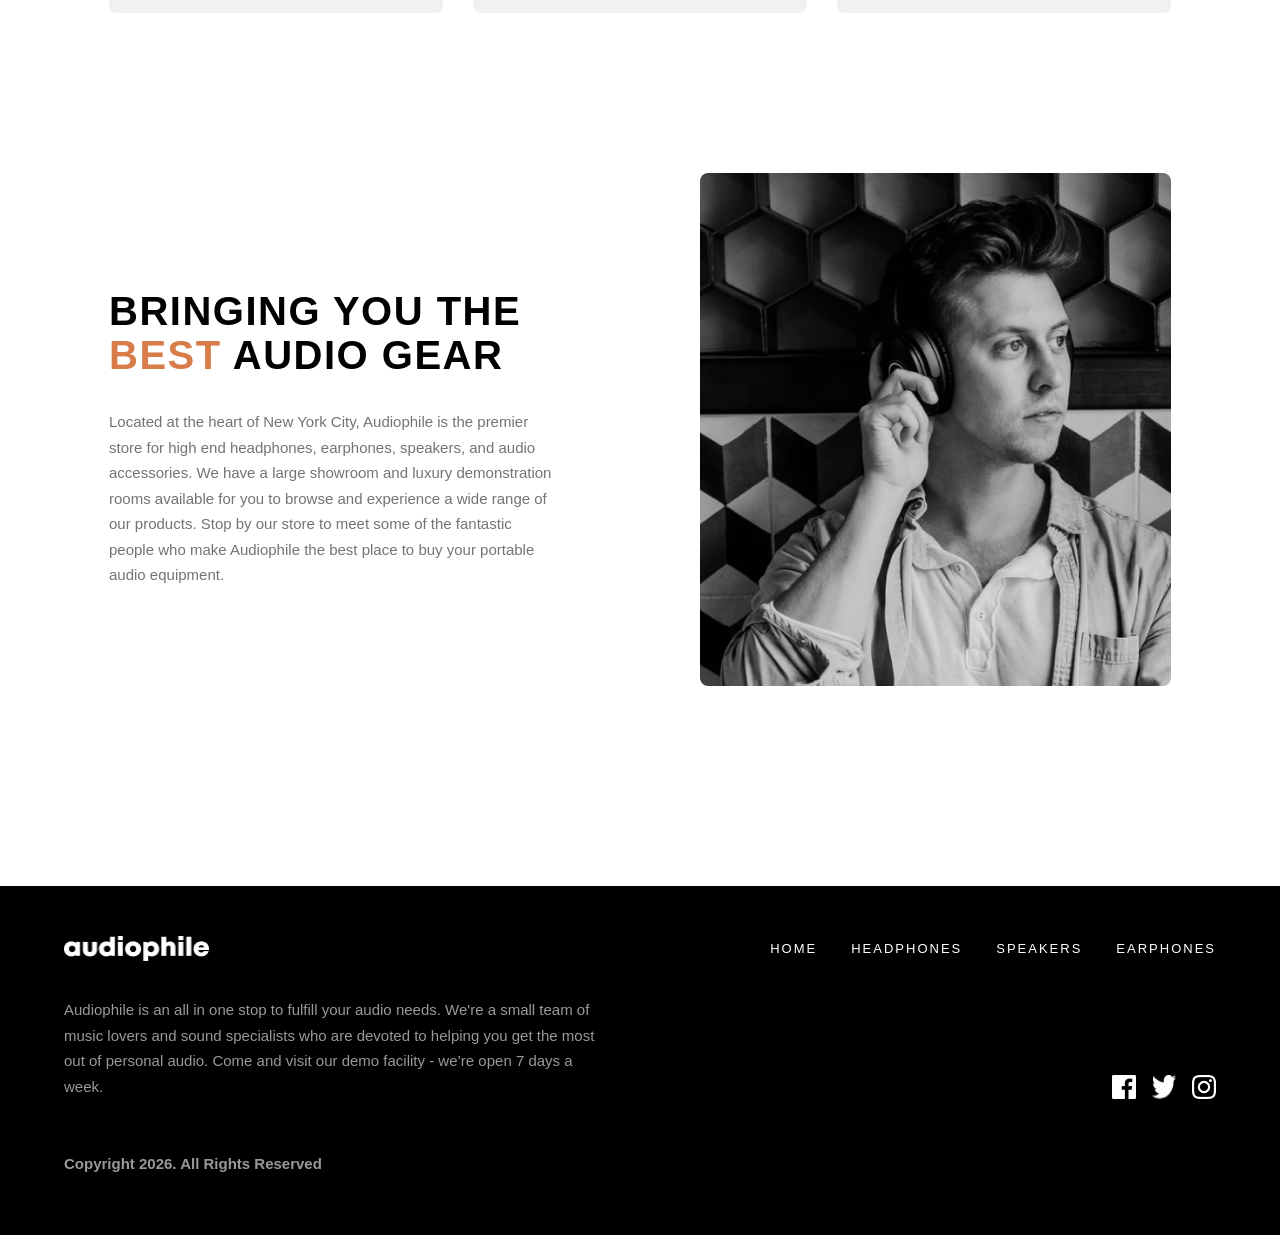
<file: product.html>
<html lang="en">
<head>
  <meta charset="UTF-8">
  <meta name="viewport" content="width=device-width, initial-scale=1.0">
  <title>product</title>
  <link rel="stylesheet" href="style.css">
</head>
<body>
  <div class="black-header">
  <header>
    <div class="nav-left">
      <img src="assets/icon-menu.svg" alt="menu" class="icon-menu">
      <img src="assets/audiophile.png" alt="logo" class="icon-logo">
      <nav>
        <a href="index.html" class="category">HOME</a>
        <a href="headphones.html" class="category">HEADPHONES</a>
        <a href="speakers.html" class="category">SPEAKERS</a>
        <a href="earphones.html" class="category">EARPHONES</a>
      
      </nav>
    </div>  
    <div class="nav-right">
        <img src="assets/cart.png" alt="cart" class="icon-cart">
     </div>   
  </header>
  </div>

    <div class="mobile-menu">
      <img src="assets/icon-close.svg" alt="close" class="mobile-close">

      <a href="index.html">HOME</a>
      <a href="headphones.html">HEADPHONES</a>
      <a href="speakers.html">SPEAKERS</a>
      <a href="earphones.html">EARPHONES</a>
    </div>
    <div class="overlay"></div>

  <div class="cart-box">
    <div class="cart-inside">
      Your cart is empty
    </div>
  </div>

  <a href="headphones.html" class="back">Go Back</a>

  <main class="container">
    <div class="img-div">
      <img src="assets/big-h1.png" alt="pic" class="main-img">
      </div>
    
    <section class="info">
        <h2>XX99 MARK I HEADPHONES</h2>
        <p class="desc">
          As the gold standard for headphones, the classic XX99 Mark I offers detailed and 
          accurate audio reproduction for audiophiles, mixing engineers, and music aficionados
           alike in studios and on the go. 
        </p>
      <div class="together">
        <span class="price">$1,750</span>
      </div> 
      <div class="cart-buttons">
        <div class="quantity">
          <img src="assets/-.png" alt="minus" class="minus"> 
          <span class="count">0</span>
          <img src="assets/+.png" alt="plus" class="plus">
        </div>
        <button class="add-to-cart">ADD TO CART</button>
      </div>
    </section>
  </main>

  <section class="product-info">
    <div class="features">
      <h2>FEATURES</h2>
      <p>As the headphones all others are measured against, the XX99 Mark I demonstrates over
         five decades of audio expertise, redefining the critical listening experience. This
          pair of closed-back headphones are made of industrial, aerospace-grade materials to
           emphasize durability at a relatively light weight of 11 oz. </p>

      <p>  From the handcrafted microfiber ear cushions to the robust metal headband with inner damping
        element, the components work together to deliver comfort and uncompromising sound. Its closed-back
          design delivers up to 27 dB of passive noise cancellation, reducing resonance by reflecting sound
          to a dedicated absorber. For connectivity, a specially tuned cable is included with a balanced
            gold connector.</p>
    </div>
      <div class="in-box">
        <h2>IN THE BOX</h2>
      <div class="box-item">
        <span>1x</span>
        <p>Headphone Unit</p>
      </div>
      <div class="box-item">
        <span>2x</span>
        <p>Replacement Earcups</p>
      </div>
      <div class="box-item">
        <span>1x</span>
        <p>User Manual</p>
      </div>
      <div class="box-item">
        <span>1x</span>
        <p>3.5mm 5m Audio Cable</p>
      </div>
      </div>
  </section>

  <section class="gallery">
    <div class="gallery-left">
      <img src="assets/pic3.png" alt="pic">
      <img src="assets/pic2.png" alt="pic2">
    </div>

    <img src="assets/pic1.png" alt="bigpic" class="big-pic">
  </section>

  <section class="other-products">
  <h2>YOU MAY ALSO LIKE</h2>

  <div class="product-grid">
    <div class="product-card">
      <div class="product-img">
        <img src="assets/h2.png" alt="XX99 Mark II">
      </div>
      <h3>XX99 MARK II</h3>
      <a href="product.html?slug=xx99-mark-two-headphones" class="orange-btn">SEE PRODUCT</a>
    </div>

    <div class="product-card">
      <div class="product-img">
        <img src="assets/h3.png" alt="XX59">
      </div>
      <h3>XX59</h3>
      <a href="product.html?slug=xx59-headphones" class="orange-btn">SEE PRODUCT</a>
    </div>

    <div class="product-card">
      <div class="product-img">
        <img src="assets/s1.png" alt="ZX9 Speaker">
      </div>
      <h3>ZX9 SPEAKER</h3>
      <a href="product.html?slug=zx9-speaker" class="orange-btn">SEE PRODUCT</a>
    </div>
  </div>
</section>

<section class="category-section">
  <div class="category-card">
    <img src="assets/h1.png" alt="headphones">
    <h3>HEADPHONES</h3>
    <a href="headphones.html">SHOP <span>></span></a>
  </div>

  <div class="category-card">
    <img src="assets/s1.png" alt="speakers">
    <h3>SPEAKERS</h3>
    <a href="speakers.html">SHOP <span>></span></a>
  </div>

  <div class="category-card">
    <img src="assets/e1.png" alt="earphones">
    <h3>EARPHONES</h3>
    <a href="earphones.html">SHOP <span>></span></a>
  </div>
</section>

<section class="about">
  <div class="about-text">
    <h2>BRINGING YOU THE <span>BEST</span> AUDIO GEAR</h2>
    <p>
      Located at the heart of New York City, Audiophile is the premier store for high end headphones, 
      earphones, speakers, and audio accessories. We have a large showroom and luxury demonstration rooms 
      available for you to browse and experience a wide range of our products. Stop by our store to meet some 
      of the fantastic people who make Audiophile the best place to buy your portable audio equipment.
    </p>
  </div>
  <img src="assets/unc.png" alt="vigac" class="vigac">
</section>

  <footer>
    <div class="footer-container">
      <div class="footer-top">
        <img src="assets/audiophile.png" alt="logo" class="footer-logo">
        
        <nav class="footer-nav">
          <a href="index.html">HOME</a>
          <a href="headphones.html">HEADPHONES</a>
          <a href="speakers.html">SPEAKERS</a>
          <a href="earphones.html">EARPHONES</a>
        </nav>
      </div>
      
      <div class="footer-middle">
        <p>Audiophile is an all in one stop to fulfill your audio needs. We're a small team of music
          lovers and sound specialists who are devoted to helping you get the most out of personal
            audio. Come and visit our demo facility - we’re open 7 days a week.</p>
        <div class="socials">
          <img src="assets/fb.png" alt="facebook.com">
          <img src="assets/x.png" alt="twitter">
          <img src="assets/ig.png" alt="insta">
        </div>    
      </div>

    <p class="copyright">Copyright 2026. All Rights Reserved</p>
   </div>
  </footer>

  <script src="api.js"></script>
  <script src="product.js"></script>
  
</body>
</html>
</file>
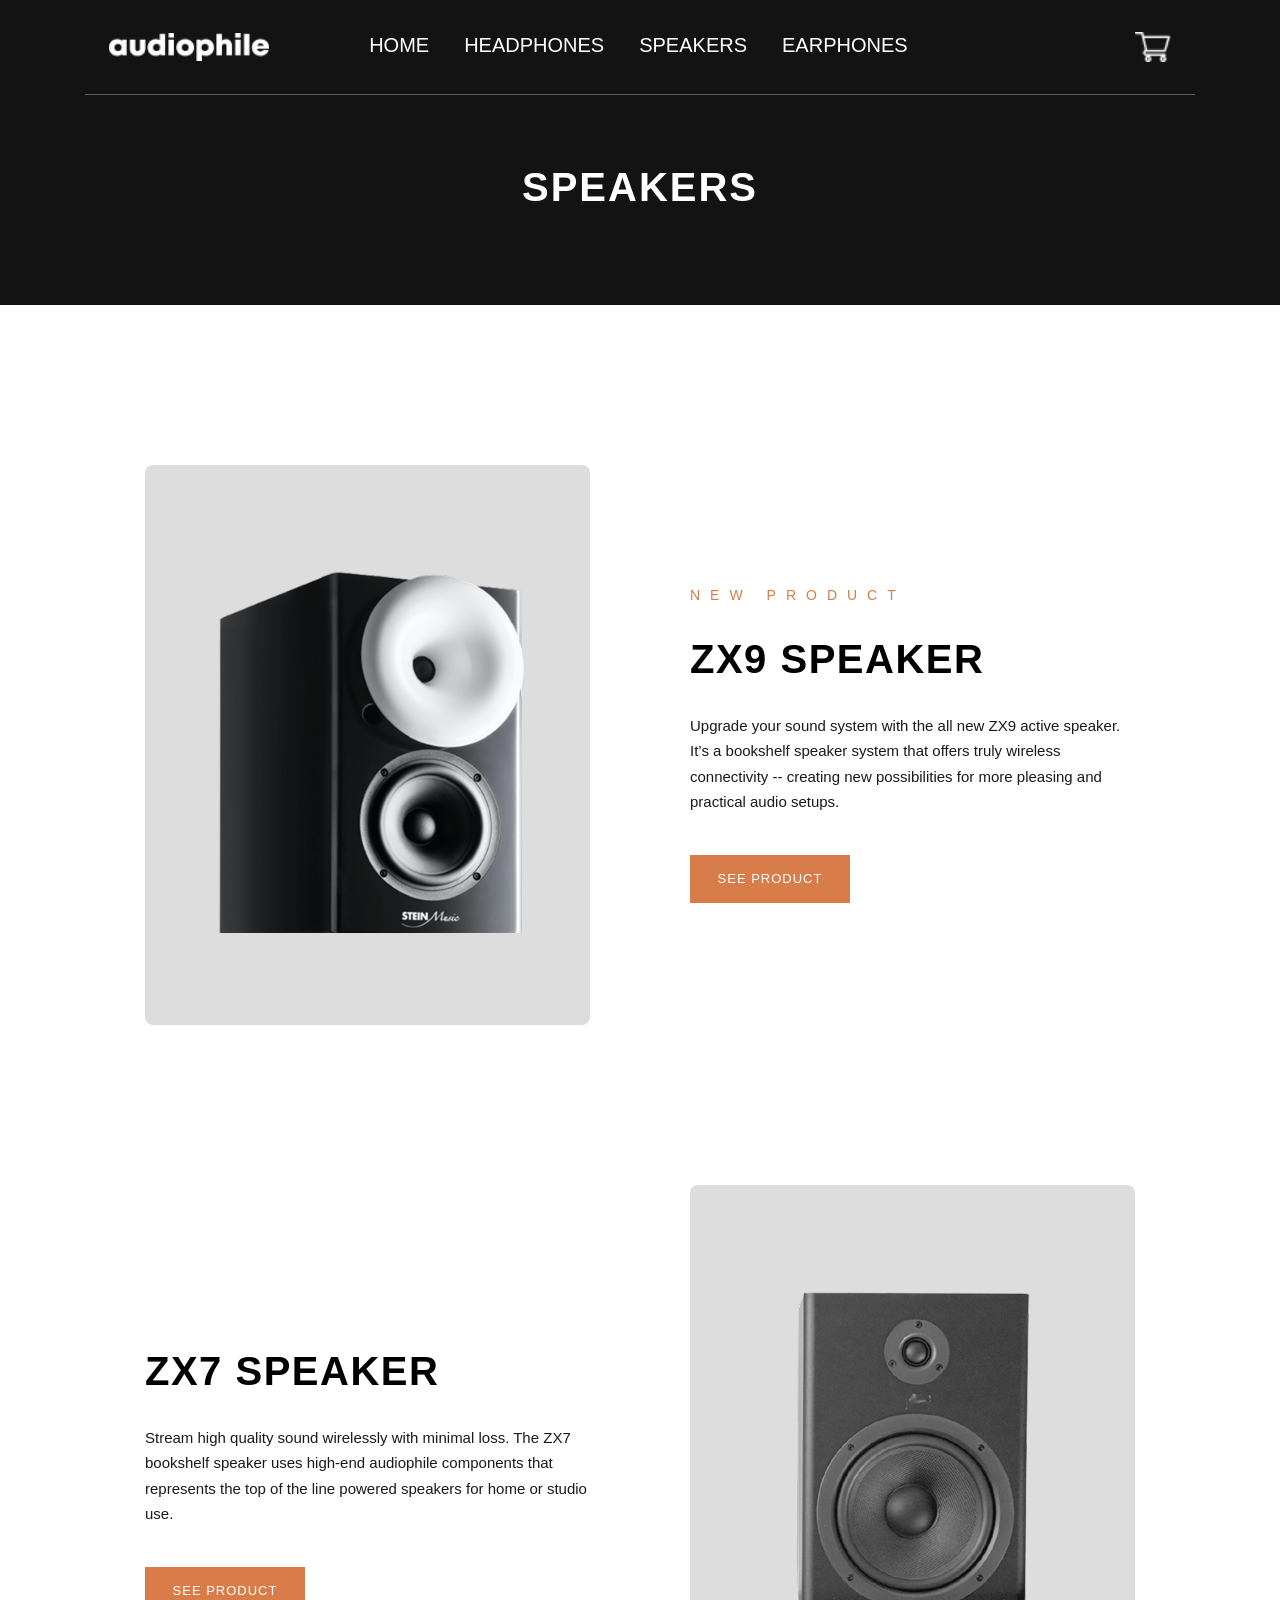
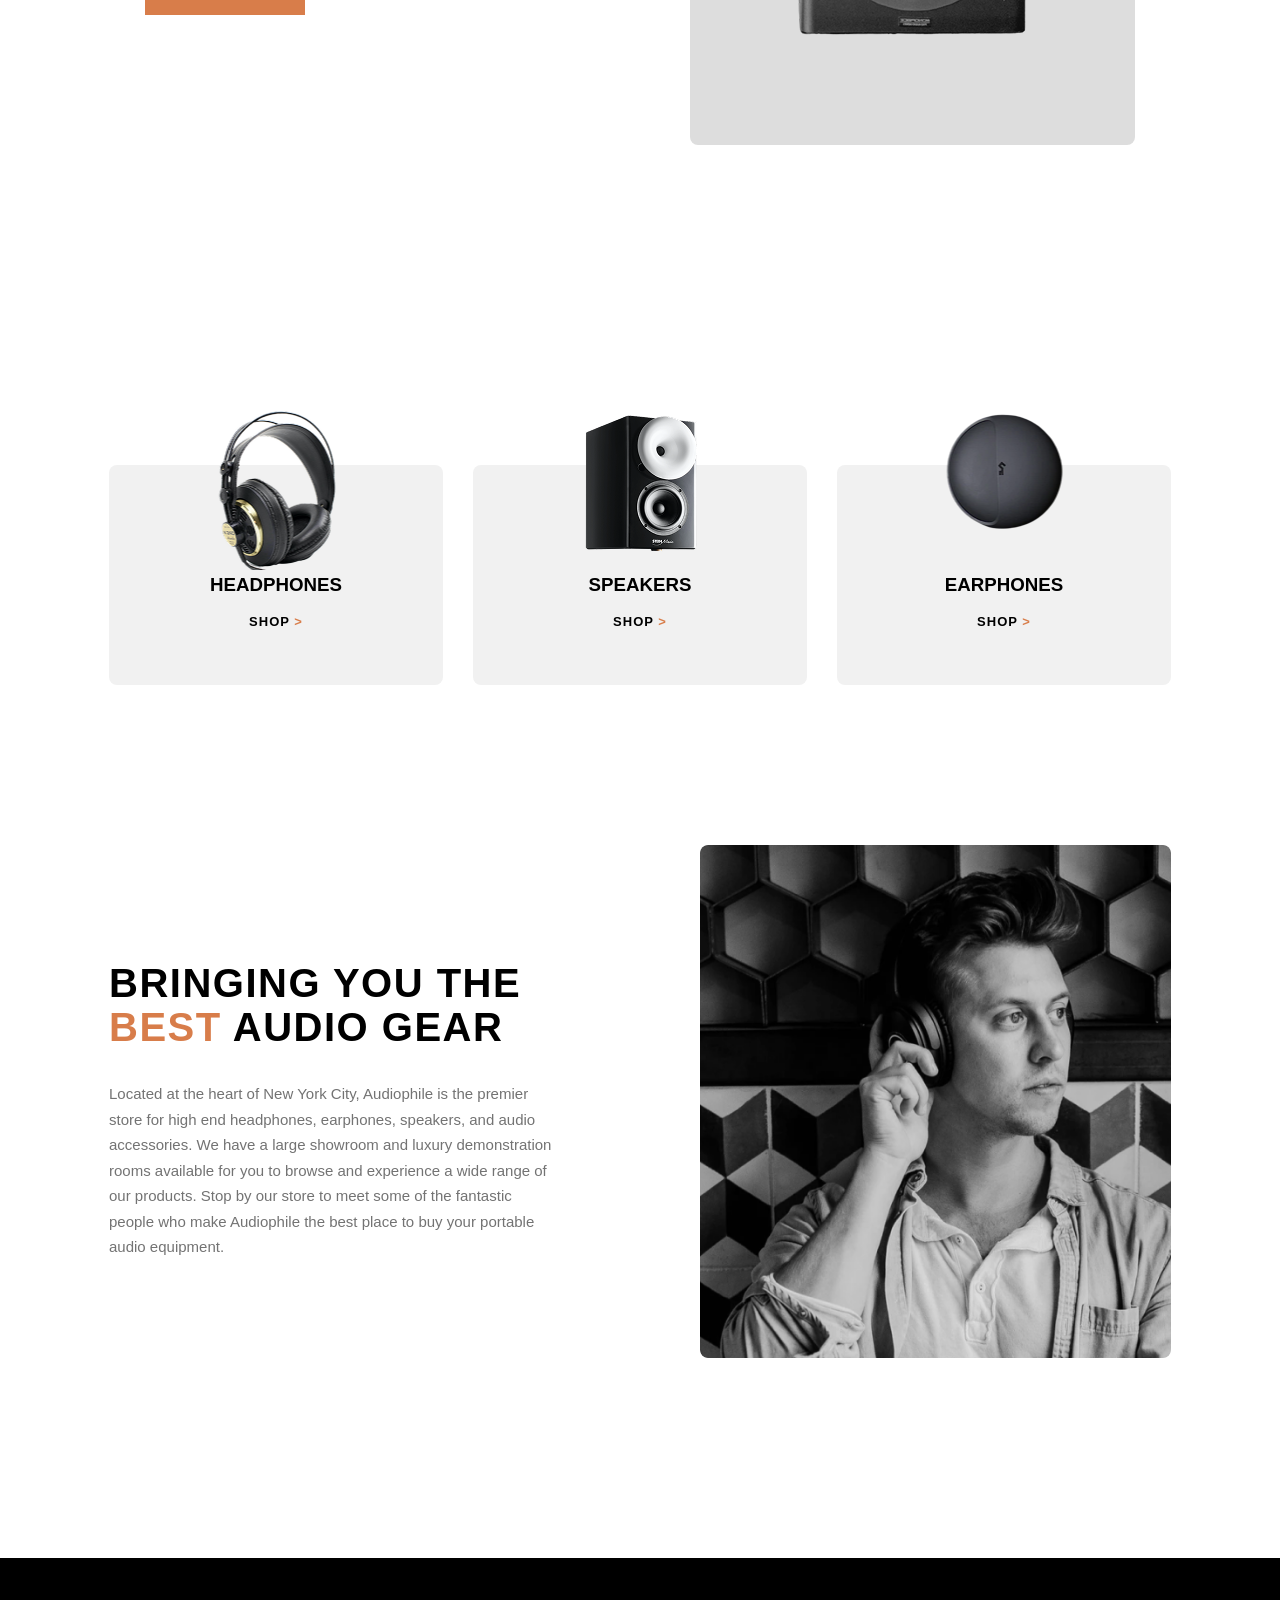
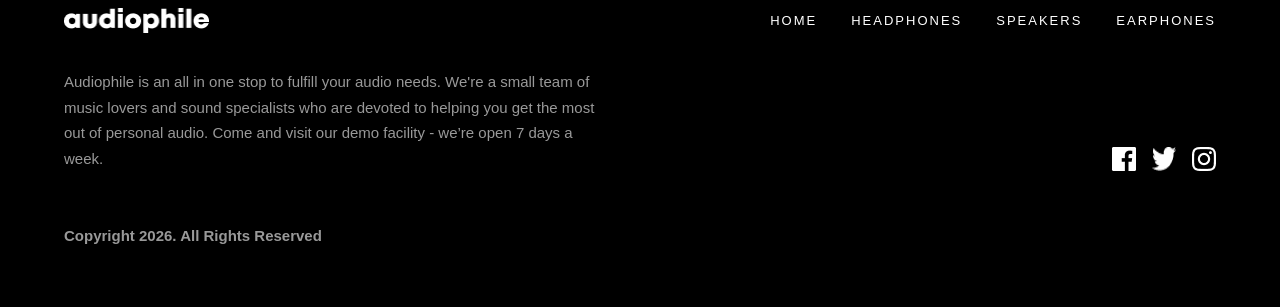
<file: speakers.html>
<html lang="en">
<head>
  <meta charset="UTF-8">
  <meta name="viewport" content="width=device-width, initial-scale=1.0">
  <title>speakers</title>
  <link rel="stylesheet" href="style.css">
</head>
<body class="home-body">

    <div class="home-black">

  <header>
    <div class="nav-left">
      <img src="assets/icon-menu.svg" alt="menu" class="icon-menu">
      <img src="assets/audiophile.png" alt="logo" class="icon-logo">
      <nav>
        <a href="index.html" class="category">HOME</a>
        <a href="headphones.html" class="category">HEADPHONES</a>
        <a href="speakers.html" class="category">SPEAKERS</a>
        <a href="earphones.html" class="category">EARPHONES</a>
      
      </nav>
    </div>  
    <div class="nav-right">
        <img src="assets/cart.png" alt="cart" class="icon-cart">
     </div>   
  </header>

    <div class="mobile-menu">
      <img src="assets/icon-close.svg" alt="close" class="mobile-close">

      <a href="index.html">HOME</a>
      <a href="headphones.html">HEADPHONES</a>
      <a href="speakers.html">SPEAKERS</a>
      <a href="earphones.html">EARPHONES</a>
    </div>
    <div class="overlay"></div>

  <div class="cart-box">
    <h3>Cart</h3>
    <div class="cart-inside">
      Your cart is empty
    </div>
  </div>


  <main class="home-main">
    <h1 class="h-h1">SPEAKERS</h1>
  </main>
      </div>

<section class="category-products">
  <div class="category-product">
    <div class="category-product-img">
      <img src="assets/big-s1.png" alt="XX99">
    </div>

    <div class="category-product-text">
      <span class="new-product-p">NEW PRODUCT</span>
      <h2>ZX9 SPEAKER</h2>
      <p> Upgrade your sound system with the all new ZX9 active speaker. It’s a bookshelf 
        speaker system that offers truly wireless connectivity -- creating new possibilities 
        for more pleasing and practical audio setups. </p>
      <a href="product.html?slug=zx9-speaker" class="orange-btn">SEE PRODUCT</a>
    </div>
  </div>

  <div class="category-product marjvniv">
    <div class="category-product-img">
      <img src="assets/big-s2.png" alt="XX99">
    </div>

    <div class="category-product-text">
      <h2>ZX7 SPEAKER</h2>
      <p> Stream high quality sound wirelessly with minimal loss. The ZX7 bookshelf speaker 
        uses high-end audiophile components that represents the top of the line powered speakers 
        for home or studio use. </p>
      <a href="product.html?slug=zx7-speaker" class="orange-btn">SEE PRODUCT</a>
    </div>
  </div>
  </div>
</section>


<section class="category-section">
  <div class="category-card">
    <img src="assets/h1.png" alt="headphones">
    <h3>HEADPHONES</h3>
    <a href="headphones.html">SHOP <span>></span></a>
  </div>

  <div class="category-card">
    <img src="assets/s1.png" alt="speakers">
    <h3>SPEAKERS</h3>
    <a href="speakers.html">SHOP <span>></span></a>
  </div>

  <div class="category-card">
    <img src="assets/e1.png" alt="earphones">
    <h3>EARPHONES</h3>
    <a href="earphones.html">SHOP <span>></span></a>
  </div>
</section>



<section class="about">
  <div class="about-text">
    <h2>BRINGING YOU THE <span>BEST</span> AUDIO GEAR</h2>
    <p>
      Located at the heart of New York City, Audiophile is the premier store for high end headphones, 
      earphones, speakers, and audio accessories. We have a large showroom and luxury demonstration rooms 
      available for you to browse and experience a wide range of our products. Stop by our store to meet some 
      of the fantastic people who make Audiophile the best place to buy your portable audio equipment.
    </p>
  </div>
  <img src="assets/unc.png" alt="vigac" class="vigac">
</section>

  <footer>
    <div class="footer-container">
      <div class="footer-top">
        <img src="assets/audiophile.png" alt="logo" class="footer-logo">
        
        <nav class="footer-nav">
          <a href="index.html">HOME</a>
          <a href="headphones.html">HEADPHONES</a>
          <a href="speakers.html">SPEAKERS</a>
          <a href="earphones.html">EARPHONES</a>
        </nav>
      </div>
      
      <div class="footer-middle">
        <p>Audiophile is an all in one stop to fulfill your audio needs. We're a small team of music
          lovers and sound specialists who are devoted to helping you get the most out of personal
            audio. Come and visit our demo facility - we’re open 7 days a week.</p>
        <div class="socials">
          <img src="assets/fb.png" alt="facebook.com">
          <img src="assets/x.png" alt="twitter">
          <img src="assets/ig.png" alt="insta">
        </div>    
      </div>

    <p class="copyright">Copyright 2026. All Rights Reserved</p>
   </div>
  </footer>

  <script src="product.js"></script>
</body>
</html>
</file>
<file: style.css>
* {
  font-family: Arial;
  color: black;
  box-sizing: border-box;
}

html, body {
  overflow-x: hidden;
  margin: 0;
  padding: 0;
  min-height: 100vh;
}

body {
  display: flex;
  flex-direction: column;
}

/* header */

.black-header {
  background-color: black;
  width: 100%;
  margin-bottom: 50px;
}

.black-header header {
  background-color: transparent;
  max-width: 1110px;
  margin: 0 auto ;
  padding: 0 24px;
  height: 95px;
  border-bottom: 1px solid rgb(79, 79, 79);
  margin-bottom: 0px;
}

header {
  display: flex;
  justify-content: space-between;
  align-items: center;
  height: 110px;
  width: 100%;
  margin-bottom: 100px;
  z-index: 1500;
  background-color: black;
  padding: 0px 160px;
}

nav {
  display: flex;
  align-items: center;
  gap: 35px;
  width: auto;
  height: auto;

}

.nav-left {
  display: flex;
  gap: 100px;
  align-items: center;

}

.nav-right {
  display: flex;
  gap: 18px;
  align-items: center;
}

.nav-left a {
  font-size: 10px;
  text-decoration: none;
  color: white;
  font-size: 20px;
  cursor: pointer;
  border-bottom: 4px solid transparent;
  transition: 0.2s;
}

.category a{
  text-decoration: none;
  letter-spacing: 2px;
  padding-bottom: 40px;
  border-bottom: 4px solid transparent;
}

.nav-left a.active {
  border-bottom: 4px solid orange;
  color: black;
}

.icon-cart {
  height: 30px;
  cursor: pointer;
}

.icon-logo {
  height: 28px;
  margin: 0px;
}

/* main */

main {
  flex: 1;
}

/* product page*/

.back {
  display: block;
  max-width: 1110px;
  margin: 0;
  margin-left: 30.5%;
  padding: 0 24px;
  color: rgb(154, 154, 154);
  text-decoration: none;
  font-size: 15px;
}

.container {
  display: grid;
  align-items: center;
  margin: 0 auto;
  padding: 60px 24px 120px;
  max-width: 1110px;
  grid-template-columns: 1fr 1fr;
  gap: 80px;
}

.img-div {
  width: 100%;
  border-radius: 8px;
  display: flex;
  justify-content: center;
  align-items: center;
  background-color: rgb(241, 241, 241);
  height: 560px;
}

.main-img {
  width: 70%;
  max-width: 400px;
}

.info {
  width: 100%;
}

.info h2 {
  font-size: 42px;
  line-height: 1.3;
  margin-bottom: 32px;
  letter-spacing: 1.5px;
  max-width: 450px;
}

.desc {
  color: rgb(135, 135, 135);
  max-width: 450px;
  line-height: 1.7;
  font-size: 15px;
  margin-bottom: 32px;
}

.together {
  display: flex;
  align-items: center;
  gap: 15px;
}

.price {
  font-size: 27px;
  font-weight: 550;
  line-height: 100%;
  letter-spacing: 5px;
  margin-top: 0px;
  font-family: "Arial Narrow", sans-serif;
  display: block;
  margin-bottom: 50px;
}

.cart-buttons {
  display: flex;
  flex-direction: row;
  align-items: center;
  gap: 20px;
}

.quantity {
  display: flex;
  justify-content: space-between;
  align-items: center;
  padding: 2 20px;
  cursor:default;
  width: 170px;
  height: 69px;
  font-size: 16px;
  background-color: rgb(241, 241, 241);
  border: none;
}

.quantity span {
  font-weight: bold;
}

.plus, .minus {
  width: 6.7px;
}

.add-to-cart {
  cursor: pointer;
  width: 230px;
  height: 69px;
  font-size: 19px;
  color: rgba(255, 255, 255, 0.876);
  background-color: #D87D4A;
  border: none;
}

.quantity img{
  cursor: pointer;
}

.cart-box{
  width: 360px;
  min-height: 180px;
  background-color: white;
  position: absolute;
  top: 100px;
  right: 50%;
  border-radius: 10px;
  box-shadow: 0 5px 30px rgba(0,0,0,0.2);
  padding: 20px;
  display: none;
  z-index: 2000;
  right: calc((100vw - 1110px) / 2 + 24px);
  transform: none;
}

.cart-box h3{
  margin-bottom: 20px;
}

.cart-inside{
  color: gray;
}



.product-info {
  display: grid;
  max-width: 1110px;
  margin: 0 auto;
  padding: 0 24px 120px;
  column-gap: 125px;
  align-items: start;
  grid-template-columns: 2fr 1fr;
}

.product-info h2 {
  font-size: 32px;
  letter-spacing: 1px;
  margin-bottom: 32px;
}

.features p {
  color: rgb(115, 115, 115);
  font-size: 15px;
  line-height: 1.8;
  margin-bottom: 28px;
}

.in-box {
  padding-left: 20px;
}

.box-item {
  display: grid;
  gap: 24px;
  margin-bottom: 12px;
  align-items: center;
  grid-template-columns: 35px 1fr;
}

.box-item span {
  color: orange;
  font-weight: bold;
}

.box-item p {
  color: rgb(115, 115, 115);
  margin: 0;
  font-size: 15px;
}

.gallery {
  display: grid;
  grid-template-columns: 445px 635px;
  gap: 30px;
  margin: 0 auto;
  padding: 0 24px 120px;
}

.gallery-left {
  display: grid;
  gap: 30px;
}

.gallery-section img {
  width: 100%;
  height: 100%;
  object-fit: cover;
  border-radius: 8px;
}

.gallery-left img {
  height: 280px;
}

.big-pic {
  height: 590px;
}

.other-products {
  margin: 0 auto;
  padding: 0 24px 185px;
  text-align: center;
  max-width: 1110px;
  width: 100%;
}

.other-products h2 {
  font-size: 32px;
  letter-spacing: 1.5px;
  margin-bottom: 60px;
}

.product-grid {
  display: grid;
  grid-template-columns: repeat(3, 1fr);
  gap: 30px;
}

.product-img {
  background-color: rgb(241, 241, 241);
  height: 318px;
  border-radius: 8px;
  display: flex;
  justify-content: center;
  align-items: center;
}

.product-img img{
  max-width: 70%;
  max-height: 230px;
}

.product-card h3 {
  font-size: 24px;
  letter-spacing: 1.5px;
  margin: 36px 0 28px;
}

.orange-btn {
  display: inline-flex;
  justify-content: center;
  align-items: center;
  width: 160px;
  height: 48px;
  background-color: #D87D4A;
  color: white;
  text-decoration: none;
  font-size: 13px;
  letter-spacing: 1px;
}

.category-section {
  display: grid;
  grid-template-columns: repeat(3, 1fr);
  gap: 30px;
  margin: 0 auto;
  padding: 100px 24px 160px;
  max-width: 1110px;
  width: 100%;
}

.category-card {
  background-color: rgb(241, 241, 241);
  height: 220px;
  border-radius: 8px;
  text-align: center;
  position: relative;
  padding-top: 90px;
}

.category-card img {
  position: absolute;
  top: -55px;
  left: 50%;
  max-width: 200px;
  max-height: 180px;
  transform: translateX(-50%);
}

.category-card a {
  text-decoration: none;
  font-size: 13px;
  font-weight: bold;
  letter-spacing: 1px;
}

.category-card span {
  color: #D87D4A;
  font-weight:bolder;
}

.about {
  display: grid;
  grid-template-columns: 1fr 1fr;
  gap: 120px;
  align-items: center;
  max-width: 1110px;
  margin: 0 auto;
  padding: 0 24px 120px;
}

.about-text h2 {
  font-size: 40px;
  line-height: 1.1;
  letter-spacing: 1.5px;
  margin-bottom: 32px;
}

.about-text h2 span {
  color: #D87D4A;
}

.about-text p {
  color: rgb(115, 115, 115);
  font-size: 15px;
  max-width: 450px;
  line-height: 1.7;
}

.vigac {
  width: 100%;
  border-radius: 8px;
}

/* home page */

.home-body header {
  margin: 0 auto;
  background-color: transparent;
  max-width: 1110px;
  padding: 0 24px;
  height: 95px;
  border-bottom: 1px solid rgb(91, 91, 91);
}

.home-black {
  background-color: rgb(19, 19, 19);
  margin-bottom: 120px;
}

.home-top {
  min-height: 640px;
  margin-bottom: 0px;
  background-color: transparent;
}

.home-top-div {
  display: grid;
  grid-template-columns: 1fr 1fr;
  align-items: center;
  min-height: 640px;
  position: relative;
  max-width: 1110px;
  margin: 0 auto;
  padding: 0 24px;
}

.home-top-text {
  z-index: 2;
}

.home-top-text h1 {
  color: white;
  font-size: 56px;
  line-height: 1.1;
  letter-spacing: 2px;
  max-width: 450px;
  margin-bottom: 24px;
}

.new-product {
  color: rgb(135, 135, 135);
  letter-spacing: 10px;
  font-size: 14px;
  margin-bottom: 24px;
}

.home-top-info {
  color: rgb(150, 150, 150);
  font-size: 15px;
  line-height: 1.67;
  max-width: 350px;
  margin-bottom: 40px;
}

.home-top-img {
  width: 100%;
  max-width: 620px;
}

/**/

.home-featured {
  display: grid;
  gap: 48px;
  max-width: 1110px;
  margin: 0 auto;
  padding: 0 24px 120px;
}

.zx9-card {
  display: grid;
  grid-template-columns: 1fr 1fr;
  align-items: center;
  padding: 0 90px;
  background-color: #D87D4A;
  min-height: 560px;
  border-radius: 8px;
  overflow: hidden;
}

.zx9-img {
  width: 100%;
  max-width: 390px;
  align-self: end;
}

.zx9-text h2 {
  color: white;
  font-size: 56px;
  line-height: 1.06;
  letter-spacing: 2px;
  max-width: 300px;
  margin-bottom: 24px;
}

.zx9-text p {
  color: white;
  font-size: 15px;
  opacity: 0.85;
  line-height: 1.7;
  max-width: 350px;
  margin-bottom: 40px;
}

.black-btn {
  width: 160px;
  height: 48px;
  background-color: black;
  color: white;
  text-decoration: none;
  font-size: 13px;
  font-weight: bold;
  letter-spacing: 1px;
    display: inline-flex;
  justify-content: center;
  align-items: center;
}

.zx7-card {
  display: flex;
  align-items: center;
  padding-left: 95px;
  min-height: 320px;
  border-radius: 8px;
  background-color: rgb(229, 229, 229);
  background-image: url("assets/weird-speaker.png");
  background-size: cover;
  background-position: center;
}

.zx7-text h2,
.yx1-text h2 {
  font-size: 28px;
  letter-spacing: 2px;
  margin-bottom: 32px;
}

.weird-btn {
  width: 160px;
  height: 48px;
  border: 1px solid black;
  color: black;
  text-decoration: none;
  font-size: 13px;
  font-weight: bold;
  letter-spacing: 1px;
  display: inline-flex;
  justify-content: center;
  align-items: center;
}

.yx1-card {
  display: grid;
  grid-template-columns: 1fr 1fr;
  gap: 30px;
}

.yx1-img {
  width: 100%;
  height: 320px;
  object-fit: cover;
  border-radius: 8px;
}

.yx1-text {
  display: flex;
  flex-direction: column;
  justify-content: center;
  background-color: rgb(229, 229, 229);
  border-radius: 8px;
  padding-left: 95px;
}

/* yursasmenebi*/

.h-h1 {
  color: white;
  text-align: center;
  font-size: 40px;
  letter-spacing: 2px;
  padding: 70px 0 95px;
  margin: 0;
}

.home-body .home-black {
  margin-bottom: 0;
}

.category-products {
  display: grid;
  gap: 160px;
  max-width: 1110px;
  padding: 160px 24px 120px;
  margin: 0 auto 100px;
}

.category-product {
  display: grid;
  grid-template-columns: 1fr 1fr;
  gap: 100px;
  align-items: center;
}

.category-product-img {
  display: flex;
  justify-content: center;
  align-items: center;
  height: 560px;
  background-color: rgb(221, 221, 221);
  border-radius: 8px;
}

.category-product-img img {
  max-width: 75%;
  max-height: 420px;
}

.category-product-text {
  max-width: 445px;
}

.category-product-text h2 {
  font-size: 40px;
  line-height: 1.1;
  letter-spacing: 1.5px;
  margin-bottom: 32px;
  }

.category-product-text p {
  color: rgb(26, 26, 26);
  font-size: 15px;
  line-height: 1.7;
  margin-bottom: 40px;
}  

.new-product-p {
  color: #D87D4A;
  letter-spacing: 10px;
  font-size: 14px;
  margin-bottom: 16px;
}

.category-product.marjvniv .category-product-img {
  order:2;
}

.category-product.marjvniv .category-product-text {
  order:1;
}

/* Footer */

footer {
  background-color: black;
  color: white;
  margin-top: 80px;
  width: 100%;
}

.footer-container {
  max-width: 1200px;
  margin: 0 auto;
  padding: 50 24px 48px;
}

.footer-top {
  display: flex;
  justify-content: space-between;
  align-items: center;
  margin-bottom: 36px;
}

.footer-logo {
  width: 145px;
}

footer p {
  color: rgb(153, 153, 153);
}

.footer-nav {
  width: auto;
  height: auto;
  display: flex;
  gap: 34px;
  margin-left: auto;
}

.footer-nav a {
  text-decoration: none;
  font-size: 13px;
  letter-spacing: 2px;
  color: white;
}

.footer-middle {
  display: flex;
  justify-content: space-between;
  align-items: flex-end;
  grid-template-columns: 540px 1fr;
  column-gap: 250px;
}

.footer-middle p {
  max-width: 540px;
  font-size: 15px;
  line-height: 1.7;
  margin: 0;
}

.socials {
  display: flex;
  gap: 16px;
  justify-content: flex-end;
}

.socials img {
  width: 24px;
  cursor: pointer;
}

.copyright {
  font-size: 15px;
  font-weight: bold;
  margin-top: 56px;
}

/* hovers */

.add-to-cart:hover {
  opacity: 90%;
}

.add-to-cart:active {
  opacity: 80%;
}

.minus:hover {
  opacity: 80%;
}

.minus:active {
  opacity: 60%;
}

.plus:hover {
  opacity: 80%;
}

.plus:active {
  opacity: 60%;
}

.icon-cart:hover {
  opacity: 90%;
}

.icon-cart:active {
  opacity: 80%;
}

.nav-left a:hover {
  color:#D87D4A;
}

.nav-left a:active {
  color:#D87D4A;
  opacity: 88%;
}

.orange-btn:hover {
  opacity: 90%;
}

.orange-btn:active {
  opacity: 80%;
}

.weird-btn:hover {
  background-color: black;
  color: white;
}

.weird-btn:active {
  background-color: black;
  color: white;
  opacity: 85%;
}

.category-card a:hover {
  color:#D87D4A;
}

.category-card a:active {
  color:#D87D4A;
  opacity: 80%;
}

.footer-nav a:hover {
  color:#D87D4A;
}

.footer-nav a:active {
  opacity: 85%;
}

/* after js */

.small-cart-img {
  height: 65px;
}

.cart-item {
  display: grid;
  grid-template-columns: 55px 1fr 18px;
  align-items: center;
  gap: 15px;
  margin-bottom: 25px;
}

.small-cart-img {
  width: 50px;
  height: 50px;
  border-radius: 4px;
  margin: 0;
  object-fit: cover;
  background-color: rgb(224, 224, 224);
}

.cart-item-details {
  display: flex;
  flex-direction: column;
  gap: 4px;
}

.cart-item-title {
  margin: 0;
  font-size: 16px;
  font-weight: bold;
  color: gray;
} 

.cart-item-price {
  margin: 4px 0 0;
  font-size: 16px;
  color: gray;
}

.cart-total {
  font-weight: bold;
  color: black;
  margin-left: 8px;
}

.delete-icon {
  cursor: pointer;
  width: 14px;
}

.checkout-btn {
  display:flex;
  justify-content: center;
  align-items: center;
  text-decoration: none;
  width: 100%;
  height: 50px;
  background-color: darkorange;
  color: white;
  border: none;
  border-radius: 0;
  font-weight: bold;
  font-size: 16px;
  cursor: pointer;
  text-transform: uppercase;
}

.cart-top {
  display: flex;
  justify-content: space-between;
  align-items: center;
  margin-bottom: 24px;
}

.remove-all {
  border: none;
  background: none;
  color: gray;
  text-decoration: underline;
  cursor: pointer;
}

.cart-total-row {
  display: flex;
  justify-content: space-between;
  margin: 28px 0 ;
}
.cart-total-row span{
  color: gray;
}
.cart-top h3 {
  margin: 0;
}

/* checkouti */
.checkout-page {
  background-color: rgb(236, 236, 236);
  padding: 70px 24px 120px;
}

.checkout-section {
  display: grid;
  grid-template-columns: 2fr 1fr;
  gap: 30px;
  max-width: 1110px;
  margin: 40px auto 0;

}

.checkout-form,
.summary-box {
  background-color: white;
  border-radius: 8px;
  padding: 48px;
}

.checkout-form h1 {
  font-size: 32px;
  margin-bottom: 40px;
}

.checkout-form h3 {
  color: #D87D4A;
  font-size: 13px;
  letter-spacing: 1px;
  margin: 32px 0 20px;
}

.form-row {
  display: grid;
  grid-template-columns: 1fr 1fr;
  gap: 18px;
}

.form-div {
  margin-bottom: 24px;
}

.form-div label {
  display: block;
  font-size: 12px;
  font-weight: bold;
  margin-bottom: 9px;
}

.form-div input {
  width: 100%;
  height: 56px;
  border: 1px solid rgb(228, 228, 228);
  border-radius: 8px;
  padding: 0 18px;
  font-weight: bold;
}

.form-div small {
  color: red;
  font-size: 11px;
}

.form-div.error input {
  border-color: red;
}

.payment-row {
  display: grid;
  grid-template-columns: 1fr 1fr;
  gap: 18px;
}

.payment-row p {
  font-size: 12px;
  font-weight: bold;
}

.payment-options {
  display: grid;
  gap: 16px;
}

.payment-box {
  display: flex;
  align-items: center;
  gap: 14px;
  border: 1px solid #cfcfcf;
  border-radius: 8px;
  height: 56px;
  padding: 0 18px;
  font-weight: bold;
  cursor: pointer;
}

.summary-box h2 {
  font-size: 18px;
  margin-bottom: 30px;
}

.summary-item {
  display: grid;
  grid-template-columns: 55px 1fr auto;
  gap: 16px;
  align-items: center;
  margin-bottom: 20px;
}

.summary-item img {
  width: 55px;
  height: 55px;
  object-fit: cover;
  border-radius: 8px;
  background-color: rgb(234, 234, 234);
}

.summary-item h4 {
  margin: 0;
  font-size: 13px;
}

.summary-item p,
.summary-item span {
  color: gray;
  margin: 4px 0 0;
  font-size: 14px;
}

.summary-row {
  display: flex;
  justify-content: space-between;
  margin-bottom: 12px;
}

.summary-row span {
  color: gray;
}

.grand {
  margin-top: 24px;
}

.grand strong {
  color: #D87D4A;
}

.pay {
  width: 100%;
  height: 48px;
  background-color: #D87D4A;
  color: white;
  border: none;
  font-weight: bold;
  margin-top: 24px;
  cursor: pointer;
}

/**/

.order-overlay {
  position: fixed;
  width: 100%;
  height: 100%;
  background-color: rgba(0, 0, 0, 0.525);
  display: none;
  justify-content: center;
  align-items: center;
  z-index: 5000;
  top: 0;
  left: 0;
}

.order-div {
  width: 540px;
  background-color: white;
  border-radius: 8px;
  padding: 48px;
}

.check-symbol {
  display: flex;
  font-size: 34px;
  width: 64px;
  height: 64px;
  background-color: #D87D4A;
  color: white;
  justify-content: center;
  align-items: center;
  border-radius: 50%;
  margin-bottom: 32px;
}

.order-div h2 {
  font-size: 32px;
  line-height: 1.1;
  letter-spacing: 1px;
  margin-bottom: 24px;
}

.order-message {
  color: gray;
  margin-bottom: 32px;
}

.order-summary-div {
  display: grid;
  grid-template-columns: 1.4fr 1fr;
  margin-bottom: 40px;
  border-radius: 8px;
  overflow: hidden;
}

.order-left {
  background-color: rgb(228, 228, 228);
  padding: 24px;
}

.order-right {
  background-color: black;
  padding: 32px;
  display: flex;
  flex-direction: column;
  justify-content: center;
}

.order-right span {
  color: gray;
  font-size: 15px;
  margin-bottom: 10px;
}

.order-right strong {
  color: white;
  font-size: 18px;
}

.order-main-product {
  display: grid;
  grid-template-columns: 50px 1fr auto;
  gap: 16px;
  align-items: center;
  border-bottom: 1px solid rgb(174, 174, 174);
  padding-bottom: 16px;
}

.order-main-product img {
  width: 50px;
  height: 50px;
  object-fit: cover;
  border-radius: 8px;
}

.order-main-product h4 {
  margin: 0;
  font-size: 14px;
}

.order-main-product p {
  margin: 4px 0 0;
  color: gray;
}

.order-main-product span {
  color: gray;
  font-weight: bold;
}

.other-items-text {
  text-align: center;
  color: gray;
  font-size: 13px;
  font-weight: bold;
  margin-top: 12px;
}

.back-home-btn {
  display: flex;
  justify-content: center;
  align-items: center;
  width: 100%;
  height: 48px;
  background-color: #D87D4A;
  color: white;
  text-decoration: none;
  font-size: 13px;
  font-weight: bold;
  letter-spacing: 1px;
}

/* telefoni */

.icon-menu {
  display: none;
}

@media (min-width: 769px) and (max-width: 1024px) {
  header {
    width: 100%;
    padding: 0 40px;
    margin-bottom: 60px;
  }

  .nav-left {
    gap: 60px;
  }

  nav {
    gap: 22px;
  }

  .nav-left a {
    font-size: 13px;
  }

  .icon-logo {
    height: 25px;
  }

  .container {
    grid-template-columns: 1fr;
    gap: 50px;
    max-width: 700px;
    padding: 0 40px 100px;
  }

  .img-div {
    width: 100%;
    min-height: 450px;
  }

  .main-img {
    width: 75%;
  }

  .info {
    text-align: center;
  }

  .info h2 {
    margin-left: auto;
    margin-right: auto;
    font-size: 36px;
  }

  .desc {
    margin-left: auto;
    margin-right: auto;
  }

  .cart-buttons {
    justify-content: center;
  }

  .product-info {
    grid-template-columns: 1fr;
    gap: 70px;
    padding: 0 40px 100px;
  }

  .in-box {
    display: grid;
    grid-template-columns: 1fr 1fr;
    padding-left: 0;
  }

  .in-box h2 {
    margin-bottom: 0;
  }

  .gallery {
    grid-template-columns: 1fr 1fr;
    padding: 0 40px 100px;
  }

  .gallery-left img {
    height: 230px;
  }

  .big-pic {
    height: 490px;
  }

  .other-products {
    padding: 0 40px 100px;
  }

  .product-grid {
    gap: 15px;
  }

  .product-img {
    height: 250px;
  }

  .product-card h3 {
    font-size: 20px;
  }

  .category-section {
    padding: 0 40px 100px;
    gap: 15px;
  }

  .category-card {
    height: 190px;
  }

  .category-card img {
    max-width: 150px;
  }

  .about {
    grid-template-columns: 1fr;
    text-align: center;
    padding: 0 40px 100px;
  }

  .vigac {
    order: -1;
  }

  .about-text p {
    margin-left: auto;
    margin-right: auto;
  }

  .category-products {
    padding: 100px 40px;
    gap: 100px;
  }

  .category-product {
    grid-template-columns: 1fr;
    text-align: center;
    gap: 40px;
  }



  .category-product-text {
    margin: 0 auto;
  }

  .category-product-img {
    height: 450px;
  }

  .home-top-div {
    grid-template-columns: 1fr;
    text-align: center;
  }

  .home-top-text {
    margin: 0 auto;
  }

  .home-top-text h1,
  .home-top-info {
    margin-left: auto;
    margin-right: auto;
  }

  .home-top-img {
    opacity: 0.35;
    position: absolute;
    left: 50%;
    transform: translateX(-50%);
  }

  .home-featured {
    padding: 0 40px 100px;
  }

  .zx9-card {
    grid-template-columns: 1fr;
    text-align: center;
    padding: 60px 40px;
  }

  .zx9-img {
    margin: 0 auto;
    max-width: 260px;
  }

  .zx9-text {
    margin: 0 auto;
  }

  .zx9-text h2,
  .zx9-text p {
    margin-left: auto;
    margin-right: auto;
  }

  .yx1-text {
    padding-left: 45px;
  }

  .checkout-page {
    padding: 60px 40px 100px;
  }

  .checkout-section {
    grid-template-columns: 1fr;
    gap: 32px;
  }

  .footer-container {
    padding: 50px 40px;
  }

  .footer-top {
    flex-direction: column;
    align-items: flex-start;
    gap: 30px;
  }

  .footer-middle {
    flex-direction: column;
    align-items: flex-start;
    gap: 30px;
  }

  .category-product.reverse .category-product-img,
  .category-product.reverse .category-product-text {
    order: initial;
  }

  .cart-box {
    width: 360px;
    top: 90px;
    right: 40px;
    left: auto;
    transform: none;
  }
}

@media (max-width: 768px) {
  body {
    margin: 0;
    padding: 0;
    height: 100%;
  }

  header {
    width: 100%;
    padding: 0 25px;
    margin-bottom: 0;
  }

  .go-back {
    margin:  40px auto 30px;
  }

  .container {
    grid-template-columns: 1fr;
    gap: 35px;
    width: 100%;
    margin: 0;
    padding: 0 24px 80px;  }

  .img-div {
    width: 100%;
    margin-left: 0;
  }

  .info {
    width: 100%;
    margin: 0;
    padding: 0;
  }
  .info h2 {
    font-size: 28px;
    line-height: 1.1;
    margin-bottom: 24px;
    height: auto;
  }
  .desc {
    font-size: 15px;
    line-height: 1.6;
    height: auto;
    margin-bottom: 24px;
  }
  .cart-buttons {
    flex-direction: column;
    width: 100%;
    margin-top: 25px;
    gap: 15px;
  }

  .quantity, .add-to-cart {
    width: 100%;
    height: 60px;
  }
  nav {
    display:none;
  }
  .cart-buttons {
    flex-direction: column;
  }
  .quantity {
    width: 100%;
  }
  .add-to-cart {
    width: 100%;
  }
  .price {
    margin-bottom: 30px;
  }

  .icon-menu{
    display: block;
    cursor: pointer;
  }

  .cart-box {
    width: auto;
    position: absolute;
    top: 90px;
    left: 20px;
    right: 20px;
    z-index: 2000;
    transform: none;
  }

  .checkout-page {
    padding: 40px 24px 80px;
  }

  .checkout-section {
    grid-template-columns: 1fr;
    gap: 32px;
    margin-top: 30px;
  }

  .form-row {
    grid-template-columns: 1fr;
    gap: 0;
  }

  .payment-row {
    grid-template-columns: 1fr;
  }
  
}

.mobile-menu {
  position: fixed;
  top: 0;
  left: 0;
  width: 250px;
  height:100vh;
  background-color: white;
  display: none;
  flex-direction: column;
  padding: 30px;
  gap: 25px;
  z-index: 1000;
}

.mobile-menu a{
  color: black;
  font-weight: bold;
}

.mobile-close{
  width: 18px;
  cursor: pointer;
  margin-bottom: 40px;
}

.overlay {
  position: fixed;
  top:0;
  left:0;
  width: 100%;
  height: 100%;
  background-color: rgba(0, 0, 0, 0.505);
  display: none;
  z-index: 999;
}
</file>
